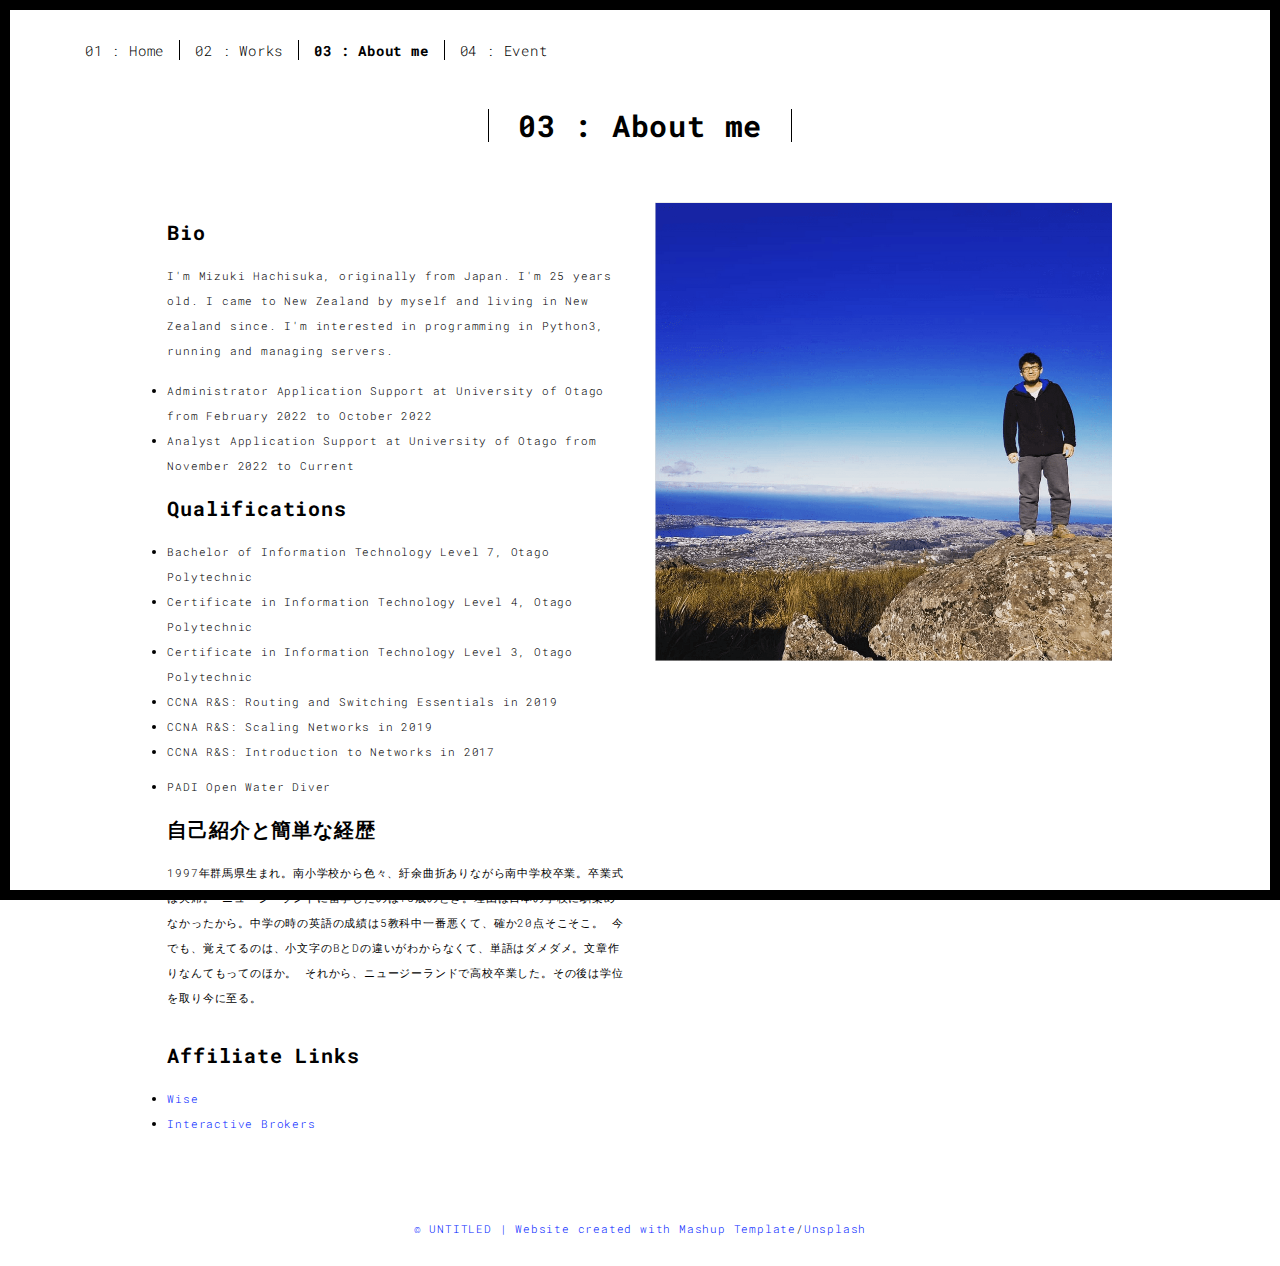
<file: about.html>
<!DOCTYPE html>
<html lang="en">

<head>
  <meta charset="UTF-8">
  <meta content="IE=edge" http-equiv="X-UA-Compatible">
  <meta content="width=device-width,initial-scale=1" name="viewport">
  <meta content="description" name="description">
  <meta name="google" content="notranslate" />
  <meta content="Mashup templates have been developped by Orson.io team" name="author">

  <!-- Disable tap highlight on IE -->
  <meta name="msapplication-tap-highlight" content="no">
  
  <link rel="apple-touch-icon" sizes="180x180" href="./assets/apple-icon-180x180.png">
  <link href="./assets/favicon.ico" rel="icon">

  <title>About Me</title>  

<link href="./main.3f6952e4.css" rel="stylesheet"></head>

<body class="">
<div id="site-border-left"></div>
<div id="site-border-right"></div>
<div id="site-border-top"></div>
<div id="site-border-bottom"></div>
<!-- Add your content of header -->
<header>
  <nav class="navbar  navbar-fixed-top navbar-default">
    <div class="container">
        <button type="button" class="navbar-toggle collapsed" data-toggle="collapse" data-target="#navbar-collapse" aria-expanded="false">
          <span class="sr-only">Toggle navigation</span>
          <span class="icon-bar"></span>
          <span class="icon-bar"></span>
          <span class="icon-bar"></span>
        </button>
       
      <!-- nav bar -->
      <div class="collapse navbar-collapse" id="navbar-collapse">
        <ul class="nav navbar-nav ">
          <li><a href="./index.html" title="Home">01 : Home</a></li>
          <li><a href="./works.html" title="Works">02 : Works</a></li>
          <li><a href="./about.html" title="About Me">03 : About me</a></li>
          <li><a href="./event.html" title="Event">04 : Event</a></li>
        </ul>
      </div> 
    </div>
  </nav>
</header>

<div class="section-container">
    <div class="container">
      <div class="row">
        <div class="col-xs-12">
          <div class="section-container-spacer text-center">
            <h1 class="h2">03 : About me</h1>
          </div>
          
          <!-- self introduction -->
          <div class="row">
            <div class="col-md-10 col-md-offset-1">
              <div class="row">
                <div class="col-xs-12 col-md-6">
                  <h3>Bio</h3>
                  
                  <p>I'm Mizuki Hachisuka, originally from Japan. I'm 25 years old. 
                  I came to New Zealand by myself and living in New Zealand since.
                  I'm interested in programming in Python3, running and managing servers.</p>
                  <ul></ul>
                  <li>Administrator Application Support at University of Otago from February 2022 to October 2022</li>
                  <li>Analyst Application Support at University of Otago from November 2022 to Current</li>
                  <h3>Qualifications</h3>
                  <ul></ul>
                    <li>Bachelor of Information Technology Level 7, Otago Polytechnic</li>
                    <li>Certificate in Information Technology Level 4, Otago Polytechnic</li>
                    <li>Certificate in Information Technology Level 3, Otago Polytechnic</li>
                    <li>CCNA R&S: Routing and Switching Essentials in 2019</li>
                    <li>CCNA R&S: Scaling Networks in 2019</li>
                    <li>CCNA R&S: Introduction to Networks in 2017</li>
                  </ul>
                  <ul></ul>
                    <li>PADI Open Water Diver</li>
                  <!-- self iintroduction in JP -->
                  <h3>自己紹介と簡単な経歴</h3>
                  <p>1997年群馬県生まれ。南小学校から色々、紆余曲折ありながら南中学校卒業。卒業式は欠席。
                    ニュージーランドに留学したのは15歳のとき。理由は日本の学校に馴染めなかったから。中学の時の英語の成績は5教科中一番悪くて、確か20点そこそこ。
                    今でも、覚えてるのは、小文字のBとDの違いがわからなくて、単語はダメダメ。文章作りなんてもってのほか。
                    それから、ニュージーランドで高校卒業した。その後は学位を取り今に至る。 </p>
                </div>
                <div class="col-xs-12 col-md-6">
                  <img src="./assets/images/profil.jpg" class="img-responsive" alt="">
                </div>
              </div>
              <h3>Affiliate Links</h3>
              <ul></ul>
              <li><a href="https://wise.com/invite/dic/mizukih47">Wise</li>
              <li><a href="https://ibkr.com/referral/mizuki649">Interactive Brokers</li>
            </ul>
            </div>

          </div>  
       </div>
      </div>
    </div>
  </div>


<footer class="footer-container text-center">
  <div class="container">
    <div class="row">
      <div class="col-xs-12">
        <p>© UNTITLED | Website created with <a href="http://www.mashup-template.com/" title="Create website with free html template">Mashup Template</a>/<a href="https://www.unsplash.com/" title="Beautiful Free Images">Unsplash</a></p>
      </div>
    </div>
  </div>
</footer>

<script>
  document.addEventListener("DOMContentLoaded", function (event) {
     navActivePage();
  });
</script>

<!-- Google Analytics: change UA-XXXXX-X to be your site's ID 

<script>
  (function (i, s, o, g, r, a, m) {
    i['GoogleAnalyticsObject'] = r; i[r] = i[r] || function () {
      (i[r].q = i[r].q || []).push(arguments)
    }, i[r].l = 1 * new Date(); a = s.createElement(o),
      m = s.getElementsByTagName(o)[0]; a.async = 1; a.src = g; m.parentNode.insertBefore(a, m)
  })(window, document, 'script', '//www.google-analytics.com/analytics.js', 'ga');
  ga('create', 'UA-XXXXX-X', 'auto');
  ga('send', 'pageview');
</script>

--> <script type="text/javascript" src="./main.70a66962.js"></script></body>

</html>
</file>
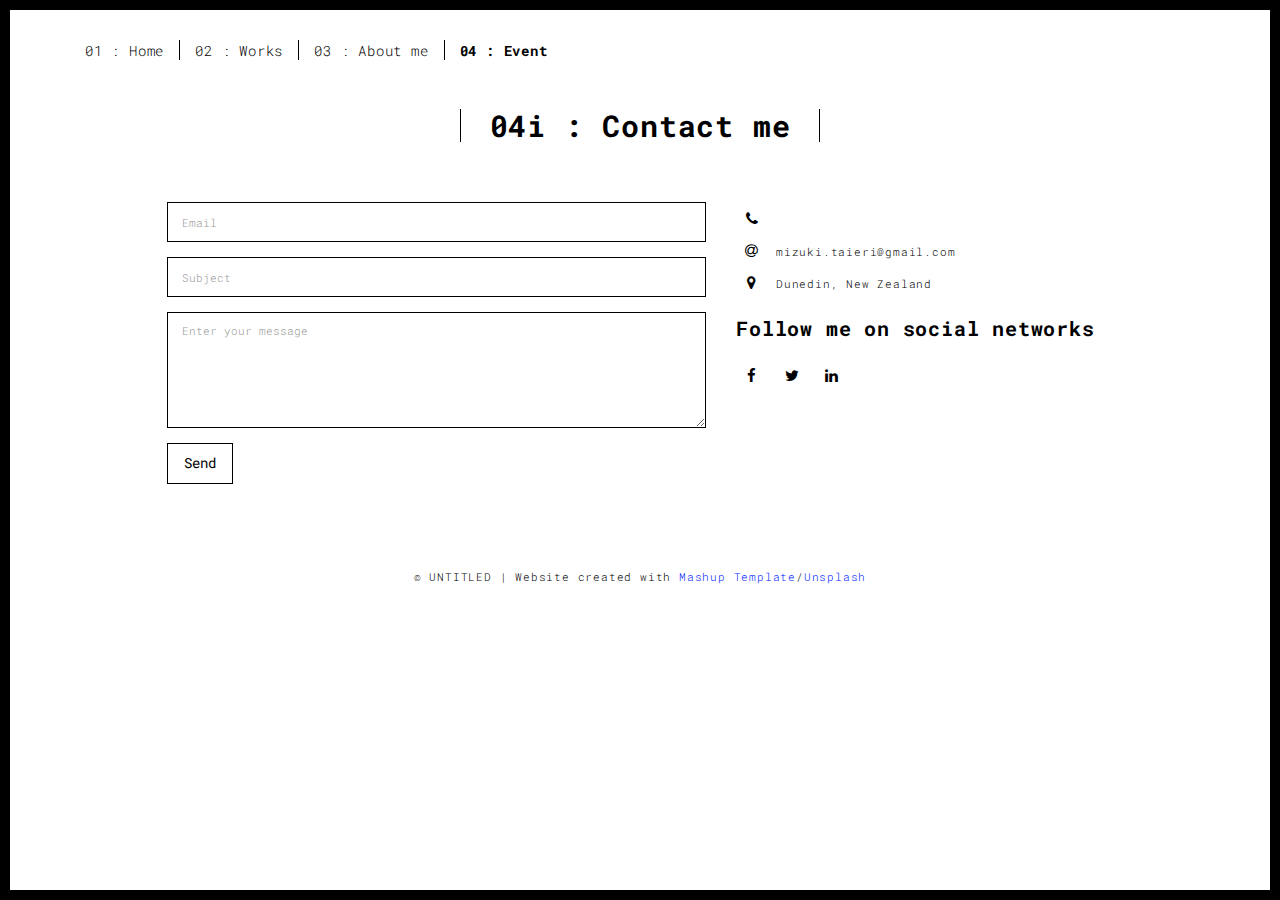
<file: contact.html>
<!DOCTYPE html>
<html lang="en">

<head>
  <meta charset="UTF-8">
  <meta content="IE=edge" http-equiv="X-UA-Compatible">
  <meta content="width=device-width,initial-scale=1" name="viewport">
  <meta content="description" name="description">
  <meta name="google" content="notranslate" />
  <meta content="Mashup templates have been developped by Orson.io team" name="author">

  <!-- Disable tap highlight on IE -->
  <meta name="msapplication-tap-highlight" content="no">
  
  <link rel="apple-touch-icon" sizes="180x180" href="./assets/apple-icon-180x180.png">
  <link href="./assets/favicon.ico" rel="icon">

  <title>Contact</title>  

<link href="./main.3f6952e4.css" rel="stylesheet"></head>

<body class="">
<div id="site-border-left"></div>
<div id="site-border-right"></div>
<div id="site-border-top"></div>
<div id="site-border-bottom"></div>
 <!-- Add your content of header -->
<header>
  <nav class="navbar  navbar-fixed-top navbar-default">
    <div class="container">
        <button type="button" class="navbar-toggle collapsed" data-toggle="collapse" data-target="#navbar-collapse" aria-expanded="false">
          <span class="sr-only">Toggle navigation</span>
          <span class="icon-bar"></span>
          <span class="icon-bar"></span>
          <span class="icon-bar"></span>
        </button>

      <div class="collapse navbar-collapse" id="navbar-collapse">
        <ul class="nav navbar-nav ">
          <li><a href="./index.html" title="Home">01 : Home</a></li>
          <li><a href="./works.html" title="Works">02 : Works</a></li>
          <li><a href="./about.html" title="About Me">03 : About me</a></li>
          <li><a href="./contact.html" title="Contact">04 : Event</a></li>
        </ul>
      </div> 
    </div>
  </nav>
</header>

<div class="section-container">
    <div class="container">
      <div class="row">
        <div class="col-xs-12">
          <div class="section-container-spacer text-center">
            <h1 class="h2">04i : Contact me</h1>
          </div>
          
          <div class="row">
            <div class="col-md-10 col-md-offset-1">
               <form action="" class="reveal-content">
                  <div class="row">
                    <div class="col-md-7">
                      <div class="form-group">
                        <input type="email" class="form-control" id="email" placeholder="Email">
                      </div>
                      <div class="form-group">
                        <input type="text" class="form-control" id="subject" placeholder="Subject">
                      </div>
                      <div class="form-group">
                        <textarea class="form-control" rows="5" placeholder="Enter your message"></textarea>
                      </div>
                      <button type="submit" class="btn btn-default btn-lg">Send</button>
                    </div>
                    <div class="col-md-5 address-container">
                      <ul class="list-unstyled">
                        <li>
                          <span class="fa-icon">
                            <i class="fa fa-phone" aria-hidden="true"></i>
                          </span>
                          
                        </li>
                        <li>
                          <span class="fa-icon">
                            <i class="fa fa-at" aria-hidden="true"></i>
                          </span>
                          mizuki.taieri@gmail.com
                        </li>
                        <li>
                          <span class="fa-icon">
                            <i class="fa fa fa-map-marker" aria-hidden="true"></i>
                          </span>
                          Dunedin, New Zealand
                        </li>
                      </ul>
                      <h3>Follow me on social networks</h3>
                      <a href="http://www.facebook.com" title="" class="fa-icon">
                        <i class="fa fa-facebook"></i>
                      </a>
                      <a href="http://www.twitter.com" title="" class="fa-icon">
                        <i class="fa fa-twitter"></i>
                      </a>
                      <a href="http://www.linkedin.com" title="" class="fa-icon">
                        <i class="fa fa-linkedin"></i>
                      </a>

                    </div>
                  </div>
                </form>
            </div>

          </div>
         
       </div>
      </div>
    </div>
  </div>


<footer class="footer-container text-center">
  <div class="container">
    <div class="row">
      <div class="col-xs-12">
        <p>© UNTITLED | Website created with <a href="http://www.mashup-template.com/" title="Create website with free html template">Mashup Template</a>/<a href="https://www.unsplash.com/" title="Beautiful Free Images">Unsplash</a></p>
      </div>
    </div>
  </div>
</footer>

<script>
  document.addEventListener("DOMContentLoaded", function (event) {
     navActivePage();
  });
</script>

<!-- Google Analytics: change UA-XXXXX-X to be your site's ID 

<script>
  (function (i, s, o, g, r, a, m) {
    i['GoogleAnalyticsObject'] = r; i[r] = i[r] || function () {
      (i[r].q = i[r].q || []).push(arguments)
    }, i[r].l = 1 * new Date(); a = s.createElement(o),
      m = s.getElementsByTagName(o)[0]; a.async = 1; a.src = g; m.parentNode.insertBefore(a, m)
  })(window, document, 'script', '//www.google-analytics.com/analytics.js', 'ga');
  ga('create', 'UA-XXXXX-X', 'auto');
  ga('send', 'pageview');
</script>

--> <script type="text/javascript" src="./main.70a66962.js"></script></body>

</html>
</file>
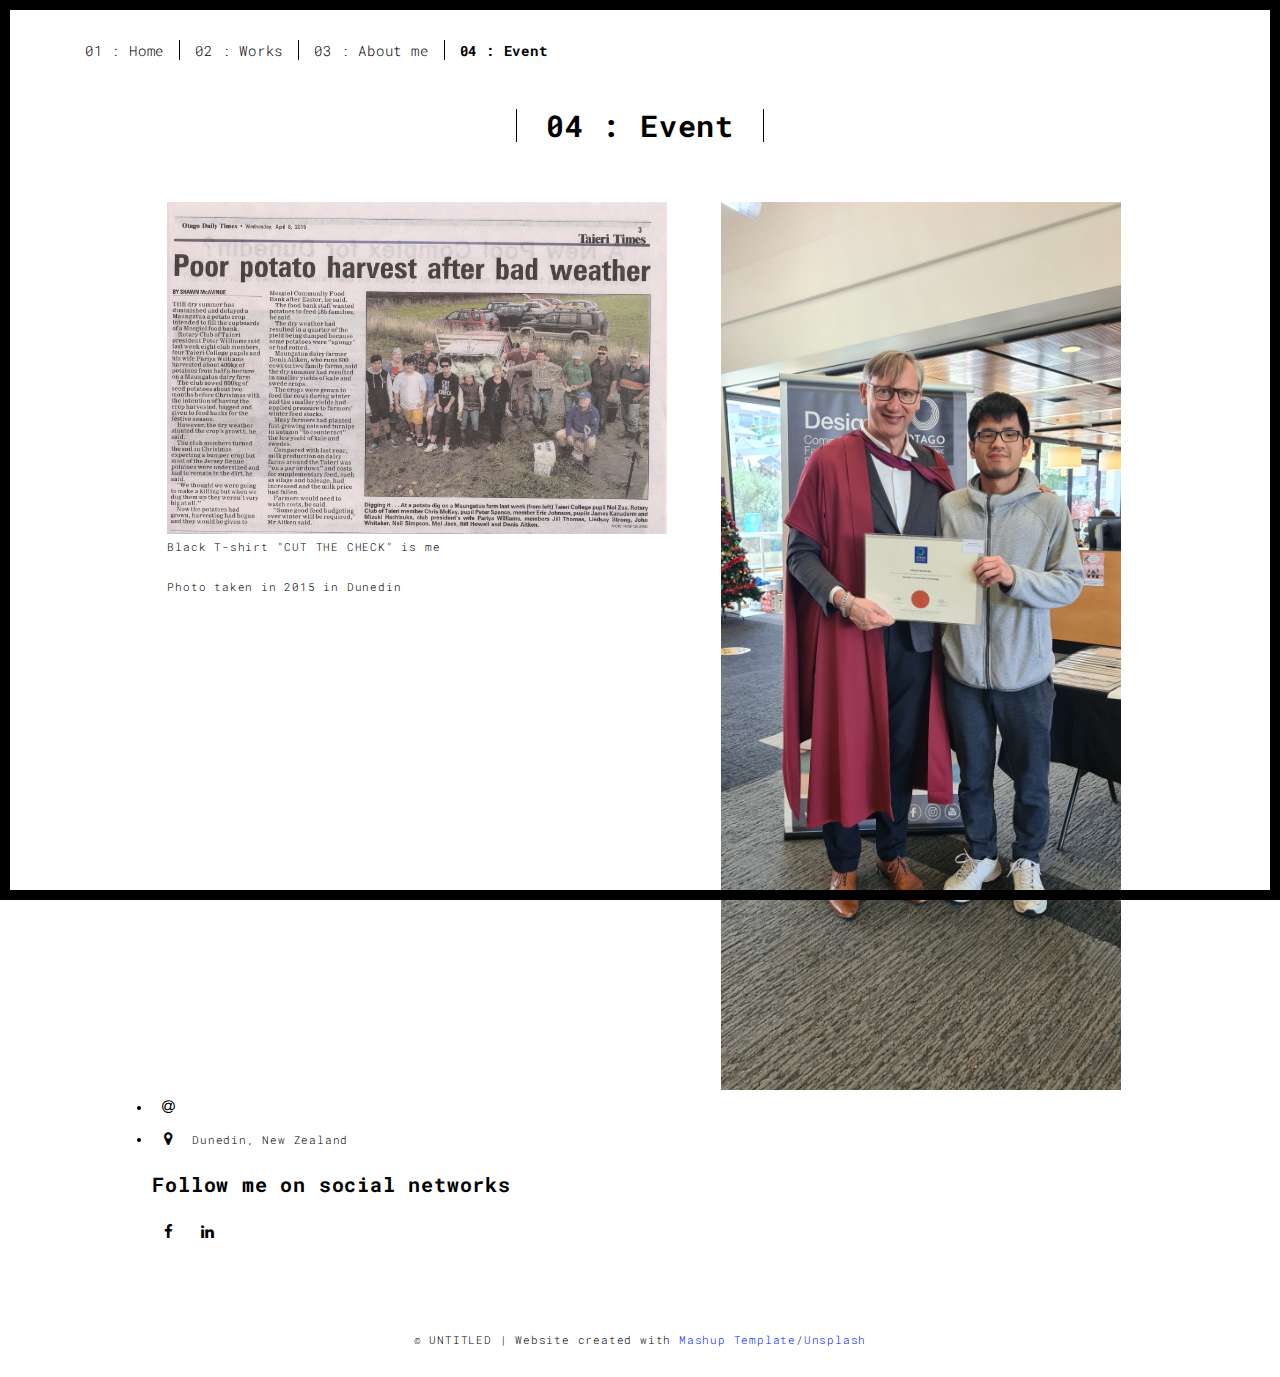
<file: event.html>
<!DOCTYPE html>
<html lang="en">

<head>
  <meta charset="UTF-8">
  <meta content="IE=edge" http-equiv="X-UA-Compatible">
  <meta content="width=device-width,initial-scale=1" name="viewport">
  <meta content="description" name="description">
  <meta name="google" content="notranslate" />
  <meta content="Mashup templates have been developped by Orson.io team" name="author">

  <!-- Disable tap highlight on IE -->
  <meta name="msapplication-tap-highlight" content="no">
  
  <link rel="apple-touch-icon" sizes="180x180" href="./assets/apple-icon-180x180.png">
  <link href="./assets/favicon.ico" rel="icon">

  <title>Event</title>  

<link href="./main.3f6952e4.css" rel="stylesheet"></head>

<body class="">
<div id="site-border-left"></div>
<div id="site-border-right"></div>
<div id="site-border-top"></div>
<div id="site-border-bottom"></div>
 <!-- Add your content of header -->
<header>
  <nav class="navbar  navbar-fixed-top navbar-default">
    <div class="container">
        <button type="button" class="navbar-toggle collapsed" data-toggle="collapse" data-target="#navbar-collapse" aria-expanded="false">
          <span class="sr-only">Toggle navigation</span>
          <span class="icon-bar"></span>
          <span class="icon-bar"></span>
          <span class="icon-bar"></span>
        </button>

      <div class="collapse navbar-collapse" id="navbar-collapse">
        <ul class="nav navbar-nav ">
          <li><a href="./index.html" title="Home">01 : Home</a></li>
          <li><a href="./works.html" title="Works">02 : Works</a></li>
          <li><a href="./about.html" title="About Me">03 : About me</a></li>
          <li><a href="./event.html" title="Event">04 : Event</a></li>
        </ul>
      </div> 
    </div>
  </nav>
</header>

<div class="section-container">
    <div class="container">
      <div class="row">
        <div class="col-xs-12">
          <div class="section-container-spacer text-center">
            <h1 class="h2">04 : Event</h1>
          </div>
          
          <div class="row">
            <div class="col-md-10 col-md-offset-1">
               <form action="" class="reveal-content">
                  <div class="row">
                  <div class="col-md-7">
                  <img src= "assets/images/ODT.jpg" width="500" height="auto">
                  <p>Black T-shirt "CUT THE CHECK"  is me </p>
                  <p>Photo taken in 2015 in Dunedin</p>
                    
                    </div>
                    
                    <img src= "assets/images/graduation.jpg" width="400" height="auto">
                  
                      </li>
                      <li>
                        <span class="fa-icon">
                          <i class="fa fa-at" aria-hidden="true"></i>
                        </span>
                        <!-- email here-->
                      </li>
                      <li>
                        <span class="fa-icon">
                          <i class="fa fa fa-map-marker" aria-hidden="true"></i>
                        </span>
                        Dunedin, New Zealand
                      </li>
                    </ul>
                    <h3>Follow me on social networks</h3>
                    <a href="http://www.facebook.com" title="" class="fa-icon">
                      <i class="fa fa-facebook"></i>
                    </a>
                    <!--
                    <a href="http://www.twitter.com" title="" class="fa-icon">
                      <i class="fa fa-twitter"></i>
                    </a>
                     -->
                  
                    <a href="https://www.linkedin.com/in/mizuk-hachisuka-0b357470/" title="" class="fa-icon">
                      <i class="fa fa-linkedin"></i>
                    </a>

                  </div>
                  </div>
                </form>
            </div>

          </div>
         
       </div>
      </div>
    </div>
  </div>


<footer class="footer-container text-center">
  <div class="container">
    <div class="row">
      <div class="col-xs-12">
        <p>© UNTITLED | Website created with <a href="http://www.mashup-template.com/" title="Create website with free html template">Mashup Template</a>/<a href="https://www.unsplash.com/" title="Beautiful Free Images">Unsplash</a></p>
      </div>
    </div>
  </div>
</footer>

<script>
  document.addEventListener("DOMContentLoaded", function (event) {
     navActivePage();
  });
</script>

<!-- Google Analytics: change UA-XXXXX-X to be your site's ID 

<script>
  (function (i, s, o, g, r, a, m) {
    i['GoogleAnalyticsObject'] = r; i[r] = i[r] || function () {
      (i[r].q = i[r].q || []).push(arguments)
    }, i[r].l = 1 * new Date(); a = s.createElement(o),
      m = s.getElementsByTagName(o)[0]; a.async = 1; a.src = g; m.parentNode.insertBefore(a, m)
  })(window, document, 'script', '//www.google-analytics.com/analytics.js', 'ga');
  ga('create', 'UA-XXXXX-X', 'auto');
  ga('send', 'pageview');
</script>

--> <script type="text/javascript" src="./main.70a66962.js"></script></body>

</html>
</file>
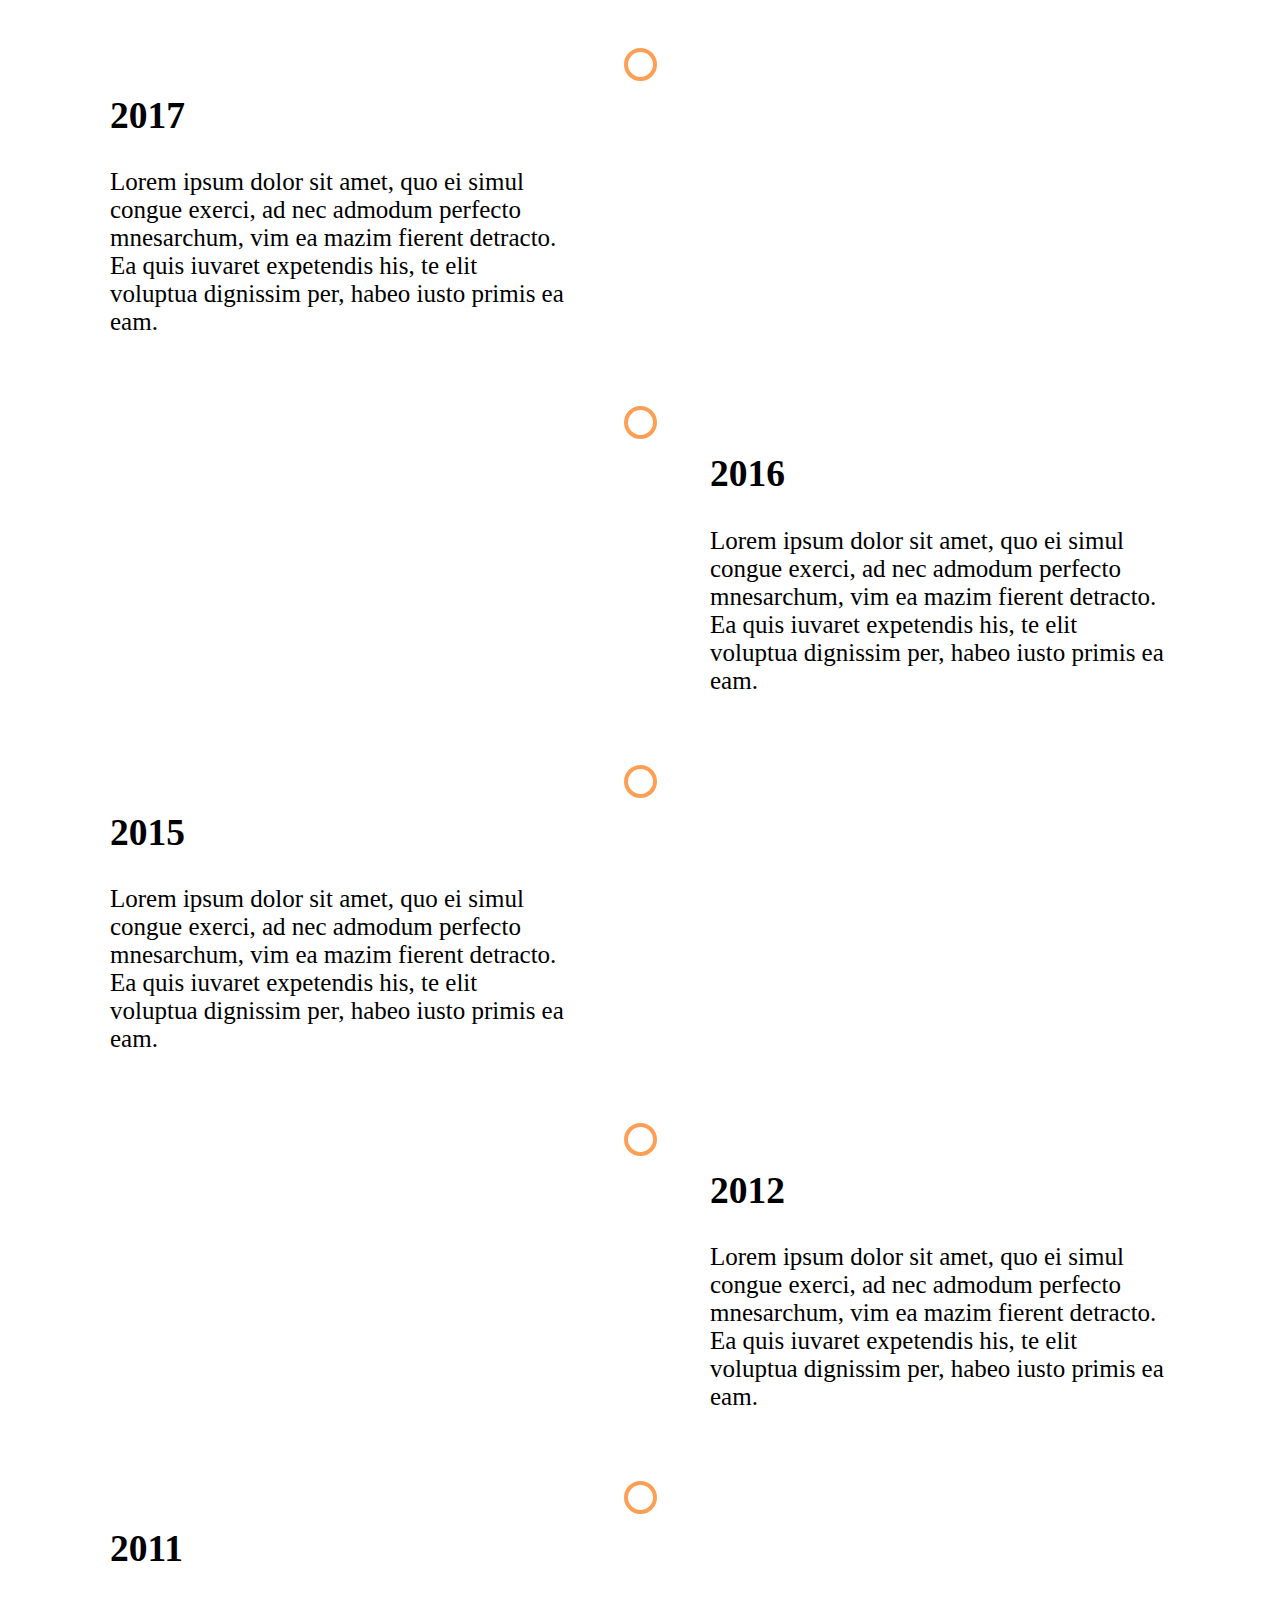
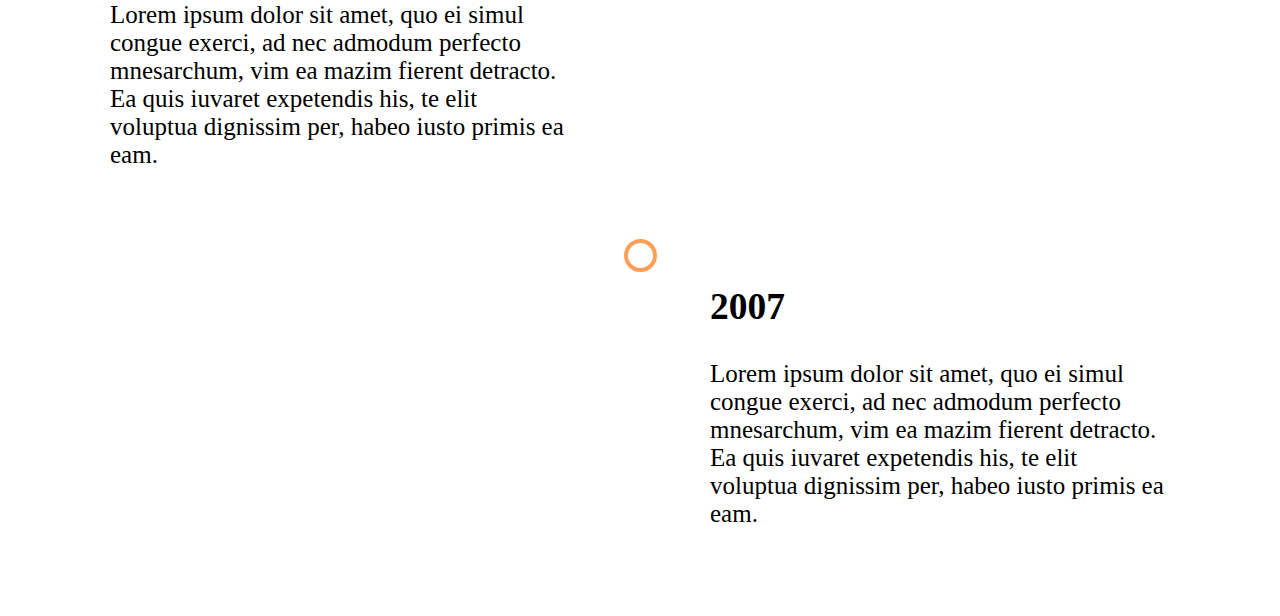
<file: timeline.html>
<!DOCTYPE html>
<html>
<head>
    <link href="timeline.css" rel="stylesheet">
</head>

<meta name="viewport" content="width=device-width, initial-scale=1.0">
<div class="timeline">
    <div class="container left">
      <div class="content">
        <h2>2017</h2>
        <p>Lorem ipsum dolor sit amet, quo ei simul congue exerci, ad nec admodum perfecto mnesarchum, vim ea mazim fierent detracto. Ea quis iuvaret expetendis his, te elit voluptua dignissim per, habeo iusto primis ea eam.</p>
      </div>
    </div>
    <div class="container right">
      <div class="content">
        <h2>2016</h2>
        <p>Lorem ipsum dolor sit amet, quo ei simul congue exerci, ad nec admodum perfecto mnesarchum, vim ea mazim fierent detracto. Ea quis iuvaret expetendis his, te elit voluptua dignissim per, habeo iusto primis ea eam.</p>
      </div>
    </div>
    <div class="container left">
      <div class="content">
        <h2>2015</h2>
        <p>Lorem ipsum dolor sit amet, quo ei simul congue exerci, ad nec admodum perfecto mnesarchum, vim ea mazim fierent detracto. Ea quis iuvaret expetendis his, te elit voluptua dignissim per, habeo iusto primis ea eam.</p>
      </div>
    </div>
    <div class="container right">
      <div class="content">
        <h2>2012</h2>
        <p>Lorem ipsum dolor sit amet, quo ei simul congue exerci, ad nec admodum perfecto mnesarchum, vim ea mazim fierent detracto. Ea quis iuvaret expetendis his, te elit voluptua dignissim per, habeo iusto primis ea eam.</p>
      </div>
    </div>
    <div class="container left">
      <div class="content">
        <h2>2011</h2>
        <p>Lorem ipsum dolor sit amet, quo ei simul congue exerci, ad nec admodum perfecto mnesarchum, vim ea mazim fierent detracto. Ea quis iuvaret expetendis his, te elit voluptua dignissim per, habeo iusto primis ea eam.</p>
      </div>
    </div>
    <div class="container right">
      <div class="content">
        <h2>2007</h2>
        <p>Lorem ipsum dolor sit amet, quo ei simul congue exerci, ad nec admodum perfecto mnesarchum, vim ea mazim fierent detracto. Ea quis iuvaret expetendis his, te elit voluptua dignissim per, habeo iusto primis ea eam.</p>
      </div>
    </div>
  </div>
</file>
<file: timeline.css>
* {
  box-sizing: border-box;
}

body {
  padding: 25px;
  background-color: white;
  color: black;
  font-size: 25px;
}

.dark-mode {
  background-color: black;
  color: white;
}

/* The actual timeline (the vertical ruler) */
.timeline {
  position: relative;
  max-width: 1200px;
  margin: 0 auto;
}

/* The actual timeline (the vertical ruler) */
.timeline::after {
  content: '';
  position: absolute;
  width: 6px;
  background-color: white;
  top: 0;
  bottom: 0;
  left: 50%;
  margin-left: -3px;
}

/* Container around content */
.container {
  padding: 10px 40px;
  position: relative;
  background-color: inherit;
  width: 50%;
}

/* The circles on the timeline */
.container::after {
  content: '';
  position: absolute;
  width: 25px;
  height: 25px;
  right: -17px;
  background-color: white;
  border: 4px solid #FF9F55;
  top: 15px;
  border-radius: 50%;
  z-index: 1;
}

/* Place the container to the left */
.left {
  left: 0;
}

/* Place the container to the right */
.right {
  left: 50%;
}

/* Add arrows to the left container (pointing right) */
.left::before {
  content: " ";
  height: 0;
  position: absolute;
  top: 22px;
  width: 0;
  z-index: 1;
  right: 30px;
  border: medium solid white;
  border-width: 10px 0 10px 10px;
  border-color: transparent transparent transparent white;
}

/* Add arrows to the right container (pointing left) */
.right::before {
  content: " ";
  height: 0;
  position: absolute;
  top: 22px;
  width: 0;
  z-index: 1;
  left: 30px;
  border: medium solid white;
  border-width: 10px 10px 10px 0;
  border-color: transparent white transparent transparent;
}

/* Fix the circle for containers on the right side */
.right::after {
  left: -16px;
}

/* The actual content */
.content {
  padding: 20px 30px;
  background-color: white;
  position: relative;
  border-radius: 6px;
}

/* Media queries - Responsive timeline on screens less than 600px wide */
@media screen and (max-width: 600px) {
  /* Place the timelime to the left */
  .timeline::after {
  left: 31px;
  }
  
  /* Full-width containers */
  .container {
  width: 100%;
  padding-left: 70px;
  padding-right: 25px;
  }
  
  /* Make sure that all arrows are pointing leftwards */
  .container::before {
  left: 60px;
  border: medium solid white;
  border-width: 10px 10px 10px 0;
  border-color: transparent white transparent transparent;
  }

  /* Make sure all circles are at the same spot */
  .left::after, .right::after {
  left: 15px;
  }
  
  /* Make all right containers behave like the left ones */
  .right {
  left: 0%;
  }

}
</file>
<file: main.3f6952e4.css>
@import url(https://fonts.googleapis.com/css?family=Roboto:900|Roboto+Mono:300,400,700);@import url(https://maxcdn.bootstrapcdn.com/font-awesome/4.7.0/css/font-awesome.min.css);/*!
 * Bootstrap v3.3.7 (http://getbootstrap.com)
 * Copyright 2011-2016 Twitter, Inc.
 * Licensed under MIT (https://github.com/twbs/bootstrap/blob/master/LICENSE)
 */
/*! normalize.css v3.0.3 | MIT License | github.com/necolas/normalize.css */html{font-family:sans-serif;-ms-text-size-adjust:100%;-webkit-text-size-adjust:100%}body{margin:0}article,aside,details,figcaption,figure,footer,header,hgroup,main,menu,nav,section,summary{display:block}audio,canvas,progress,video{display:inline-block;vertical-align:baseline}audio:not([controls]){display:none;height:0}[hidden],template{display:none}a{background-color:transparent}a:active,a:hover{outline:0}abbr[title]{border-bottom:1px dotted}b,strong{font-weight:700}dfn{font-style:italic}h1{font-size:2em;margin:.67em 0}mark{background:#ff0;color:#000}small{font-size:80%}sub,sup{font-size:75%;line-height:0;position:relative;vertical-align:baseline}sup{top:-.5em}sub{bottom:-.25em}img{border:0}svg:not(:root){overflow:hidden}figure{margin:1em 40px}hr{box-sizing:content-box;height:0}pre{overflow:auto}code,kbd,pre,samp{font-family:monospace,monospace;font-size:1em}button,input,optgroup,select,textarea{color:inherit;font:inherit;margin:0}button{overflow:visible}button,select{text-transform:none}button,html input[type=button],input[type=reset],input[type=submit]{-webkit-appearance:button;cursor:pointer}button[disabled],html input[disabled]{cursor:default}button::-moz-focus-inner,input::-moz-focus-inner{border:0;padding:0}input{line-height:normal}input[type=checkbox],input[type=radio]{box-sizing:border-box;padding:0}input[type=number]::-webkit-inner-spin-button,input[type=number]::-webkit-outer-spin-button{height:auto}input[type=search]{-webkit-appearance:textfield;box-sizing:content-box}input[type=search]::-webkit-search-cancel-button,input[type=search]::-webkit-search-decoration{-webkit-appearance:none}fieldset{border:1px solid silver;margin:0 2px;padding:.35em .625em .75em}textarea{overflow:auto}optgroup{font-weight:700}table{border-collapse:collapse;border-spacing:0}td,th{padding:0}

/*! Source: https://github.com/h5bp/html5-boilerplate/blob/master/src/css/main.css */@media print{*,:after,:before{background:transparent!important;color:#000!important;box-shadow:none!important;text-shadow:none!important}a,a:visited{text-decoration:underline}a[href]:after{content:" (" attr(href) ")"}abbr[title]:after{content:" (" attr(title) ")"}a[href^="#"]:after,a[href^="javascript:"]:after{content:""}blockquote,pre{border:1px solid #999;page-break-inside:avoid}thead{display:table-header-group}img,tr{page-break-inside:avoid}img{max-width:100%!important}h2,h3,p{orphans:3;widows:3}h2,h3{page-break-after:avoid}.navbar{display:none}.btn>.caret,.dropup>.btn>.caret{border-top-color:#000!important}.label{border:1px solid #000}.table{border-collapse:collapse!important}.table td,.table th{background-color:#fff!important}.table-bordered td,.table-bordered th{border:1px solid #ddd!important}}*,:after,:before{-webkit-box-sizing:border-box;-moz-box-sizing:border-box;box-sizing:border-box}html{font-size:10px;-webkit-tap-highlight-color:transparent}body{font-family:Roboto Mono,Helvetica,Arial,sans-serif;font-size:11px;line-height:1.78;color:#000;background-color:#fff}button,input,select,textarea{font-family:inherit;font-size:inherit;line-height:inherit}a{color:#001aff;text-decoration:none}a:focus,a:hover{color:#0012b3;text-decoration:underline}a:focus{outline:5px auto -webkit-focus-ring-color;outline-offset:-2px}figure{margin:0}img{vertical-align:middle}.img-responsive{display:block;max-width:100%;height:auto}.img-rounded{border-radius:0}.img-thumbnail{padding:4px;line-height:1.78;background-color:#fff;border:1px solid #ddd;border-radius:0;-webkit-transition:all .2s ease-in-out;-o-transition:all .2s ease-in-out;transition:all .2s ease-in-out;display:inline-block;max-width:100%;height:auto}.img-circle{border-radius:50%}hr{margin-top:19px;margin-bottom:19px;border:0;border-top:1px solid #eee}.sr-only{position:absolute;width:1px;height:1px;margin:-1px;padding:0;overflow:hidden;clip:rect(0,0,0,0);border:0}.sr-only-focusable:active,.sr-only-focusable:focus{position:static;width:auto;height:auto;margin:0;overflow:visible;clip:auto}[role=button]{cursor:pointer}.h1,.h2,.h3,.h4,.h5,.h6,h1,h2,h3,h4,h5,h6{font-family:Roboto Mono,Helvetica,Arial,sans-serif;font-weight:700;line-height:1.1;color:#000}.h1 .small,.h1 small,.h2 .small,.h2 small,.h3 .small,.h3 small,.h4 .small,.h4 small,.h5 .small,.h5 small,.h6 .small,.h6 small,h1 .small,h1 small,h2 .small,h2 small,h3 .small,h3 small,h4 .small,h4 small,h5 .small,h5 small,h6 .small,h6 small{font-weight:400;line-height:1;color:#777}.h1,.h2,.h3,h1,h2,h3{margin-top:19px;margin-bottom:9.5px}.h1 .small,.h1 small,.h2 .small,.h2 small,.h3 .small,.h3 small,h1 .small,h1 small,h2 .small,h2 small,h3 .small,h3 small{font-size:65%}.h4,.h5,.h6,h4,h5,h6{margin-top:9.5px;margin-bottom:9.5px}.h4 .small,.h4 small,.h5 .small,.h5 small,.h6 .small,.h6 small,h4 .small,h4 small,h5 .small,h5 small,h6 .small,h6 small{font-size:75%}.h1,h1{font-size:70px}.h2,h2{font-size:30px}.h3,h3{font-size:20px}.h4,.h5,h4,h5{font-size:11px}.h6,h6{font-size:10px}p{margin:0 0 9.5px}.lead{margin-bottom:19px;font-size:12px;font-weight:300;line-height:1.4}@media (min-width:768px){.lead{font-size:16.5px}}.small,small{font-size:90%}.mark,mark{background-color:#fcf8e3;padding:.2em}.text-left{text-align:left}.text-right{text-align:right}.text-center{text-align:center}.text-justify{text-align:justify}.text-nowrap{white-space:nowrap}.text-lowercase{text-transform:lowercase}.initialism,.text-uppercase{text-transform:uppercase}.text-capitalize{text-transform:capitalize}.text-muted{color:#777}.text-primary{color:#001aff}a.text-primary:focus,a.text-primary:hover{color:#0015cc}.text-success{color:#fff}a.text-success:focus,a.text-success:hover{color:#e6e6e6}.text-info{color:#31708f}a.text-info:focus,a.text-info:hover{color:#245269}.text-warning{color:#8a6d3b}a.text-warning:focus,a.text-warning:hover{color:#66512c}.text-danger{color:#fff}a.text-danger:focus,a.text-danger:hover{color:#e6e6e6}.bg-primary{color:#fff;background-color:#001aff}a.bg-primary:focus,a.bg-primary:hover{background-color:#0015cc}.bg-success,a.bg-success:focus,a.bg-success:hover{background-color:#000}.bg-info{background-color:#d9edf7}a.bg-info:focus,a.bg-info:hover{background-color:#afd9ee}.bg-warning{background-color:#fcf8e3}a.bg-warning:focus,a.bg-warning:hover{background-color:#f7ecb5}.bg-danger{background-color:red}a.bg-danger:focus,a.bg-danger:hover{background-color:#c00}.page-header{padding-bottom:8.5px;margin:38px 0 19px;border-bottom:1px solid #eee}ol,ul{margin-top:0;margin-bottom:9.5px}ol ol,ol ul,ul ol,ul ul{margin-bottom:0}.list-inline,.list-unstyled{padding-left:0;list-style:none}.list-inline{margin-left:-5px}.list-inline>li{display:inline-block;padding-left:5px;padding-right:5px}dl{margin-top:0;margin-bottom:19px}dd,dt{line-height:1.78}dt{font-weight:700}dd{margin-left:0}.dl-horizontal dd:after,.dl-horizontal dd:before{content:" ";display:table}.dl-horizontal dd:after{clear:both}@media (min-width:768px){.dl-horizontal dt{float:left;width:160px;clear:left;text-align:right;overflow:hidden;text-overflow:ellipsis;white-space:nowrap}.dl-horizontal dd{margin-left:180px}}abbr[data-original-title],abbr[title]{cursor:help;border-bottom:1px dotted #777}.initialism{font-size:90%}blockquote{padding:9.5px 19px;margin:0 0 19px;font-size:13.75px;border-left:5px solid #eee}blockquote ol:last-child,blockquote p:last-child,blockquote ul:last-child{margin-bottom:0}blockquote .small,blockquote footer,blockquote small{display:block;font-size:80%;line-height:1.78;color:#777}blockquote .small:before,blockquote footer:before,blockquote small:before{content:"\2014   \A0"}.blockquote-reverse,blockquote.pull-right{padding-right:15px;padding-left:0;border-right:5px solid #eee;border-left:0;text-align:right}.blockquote-reverse .small:before,.blockquote-reverse footer:before,.blockquote-reverse small:before,blockquote.pull-right .small:before,blockquote.pull-right footer:before,blockquote.pull-right small:before{content:""}.blockquote-reverse .small:after,.blockquote-reverse footer:after,.blockquote-reverse small:after,blockquote.pull-right .small:after,blockquote.pull-right footer:after,blockquote.pull-right small:after{content:"\A0   \2014"}address{margin-bottom:19px;font-style:normal;line-height:1.78}code,kbd,pre,samp{font-family:Menlo,Monaco,Consolas,Courier New,monospace}code{color:#c7254e;background-color:#f9f2f4}code,kbd{padding:2px 4px;font-size:90%;border-radius:0}kbd{color:#fff;background-color:#333;box-shadow:inset 0 -1px 0 rgba(0,0,0,.25)}kbd kbd{padding:0;font-size:100%;font-weight:700;box-shadow:none}pre{display:block;padding:9px;margin:0 0 9.5px;font-size:10px;line-height:1.78;word-break:break-all;word-wrap:break-word;color:#333;background-color:#f5f5f5;border:1px solid #ccc;border-radius:0}pre code{padding:0;font-size:inherit;color:inherit;white-space:pre-wrap;background-color:transparent;border-radius:0}.pre-scrollable{max-height:340px;overflow-y:scroll}.container{margin-right:auto;margin-left:auto;padding-left:15px;padding-right:15px}.container:after,.container:before{content:" ";display:table}.container:after{clear:both}@media (min-width:768px){.container{width:750px}}@media (min-width:992px){.container{width:970px}}@media (min-width:1200px){.container{width:1170px}}.container-fluid{margin-right:auto;margin-left:auto;padding-left:15px;padding-right:15px}.container-fluid:after,.container-fluid:before{content:" ";display:table}.container-fluid:after{clear:both}.row{margin-left:-15px;margin-right:-15px}.row:after,.row:before{content:" ";display:table}.row:after{clear:both}.col-lg-1,.col-lg-2,.col-lg-3,.col-lg-4,.col-lg-5,.col-lg-6,.col-lg-7,.col-lg-8,.col-lg-9,.col-lg-10,.col-lg-11,.col-lg-12,.col-md-1,.col-md-2,.col-md-3,.col-md-4,.col-md-5,.col-md-6,.col-md-7,.col-md-8,.col-md-9,.col-md-10,.col-md-11,.col-md-12,.col-sm-1,.col-sm-2,.col-sm-3,.col-sm-4,.col-sm-5,.col-sm-6,.col-sm-7,.col-sm-8,.col-sm-9,.col-sm-10,.col-sm-11,.col-sm-12,.col-xs-1,.col-xs-2,.col-xs-3,.col-xs-4,.col-xs-5,.col-xs-6,.col-xs-7,.col-xs-8,.col-xs-9,.col-xs-10,.col-xs-11,.col-xs-12{position:relative;min-height:1px;padding-left:15px;padding-right:15px}.col-xs-1,.col-xs-2,.col-xs-3,.col-xs-4,.col-xs-5,.col-xs-6,.col-xs-7,.col-xs-8,.col-xs-9,.col-xs-10,.col-xs-11,.col-xs-12{float:left}.col-xs-1{width:8.33333%}.col-xs-2{width:16.66667%}.col-xs-3{width:25%}.col-xs-4{width:33.33333%}.col-xs-5{width:41.66667%}.col-xs-6{width:50%}.col-xs-7{width:58.33333%}.col-xs-8{width:66.66667%}.col-xs-9{width:75%}.col-xs-10{width:83.33333%}.col-xs-11{width:91.66667%}.col-xs-12{width:100%}.col-xs-pull-0{right:auto}.col-xs-pull-1{right:8.33333%}.col-xs-pull-2{right:16.66667%}.col-xs-pull-3{right:25%}.col-xs-pull-4{right:33.33333%}.col-xs-pull-5{right:41.66667%}.col-xs-pull-6{right:50%}.col-xs-pull-7{right:58.33333%}.col-xs-pull-8{right:66.66667%}.col-xs-pull-9{right:75%}.col-xs-pull-10{right:83.33333%}.col-xs-pull-11{right:91.66667%}.col-xs-pull-12{right:100%}.col-xs-push-0{left:auto}.col-xs-push-1{left:8.33333%}.col-xs-push-2{left:16.66667%}.col-xs-push-3{left:25%}.col-xs-push-4{left:33.33333%}.col-xs-push-5{left:41.66667%}.col-xs-push-6{left:50%}.col-xs-push-7{left:58.33333%}.col-xs-push-8{left:66.66667%}.col-xs-push-9{left:75%}.col-xs-push-10{left:83.33333%}.col-xs-push-11{left:91.66667%}.col-xs-push-12{left:100%}.col-xs-offset-0{margin-left:0}.col-xs-offset-1{margin-left:8.33333%}.col-xs-offset-2{margin-left:16.66667%}.col-xs-offset-3{margin-left:25%}.col-xs-offset-4{margin-left:33.33333%}.col-xs-offset-5{margin-left:41.66667%}.col-xs-offset-6{margin-left:50%}.col-xs-offset-7{margin-left:58.33333%}.col-xs-offset-8{margin-left:66.66667%}.col-xs-offset-9{margin-left:75%}.col-xs-offset-10{margin-left:83.33333%}.col-xs-offset-11{margin-left:91.66667%}.col-xs-offset-12{margin-left:100%}@media (min-width:768px){.col-sm-1,.col-sm-2,.col-sm-3,.col-sm-4,.col-sm-5,.col-sm-6,.col-sm-7,.col-sm-8,.col-sm-9,.col-sm-10,.col-sm-11,.col-sm-12{float:left}.col-sm-1{width:8.33333%}.col-sm-2{width:16.66667%}.col-sm-3{width:25%}.col-sm-4{width:33.33333%}.col-sm-5{width:41.66667%}.col-sm-6{width:50%}.col-sm-7{width:58.33333%}.col-sm-8{width:66.66667%}.col-sm-9{width:75%}.col-sm-10{width:83.33333%}.col-sm-11{width:91.66667%}.col-sm-12{width:100%}.col-sm-pull-0{right:auto}.col-sm-pull-1{right:8.33333%}.col-sm-pull-2{right:16.66667%}.col-sm-pull-3{right:25%}.col-sm-pull-4{right:33.33333%}.col-sm-pull-5{right:41.66667%}.col-sm-pull-6{right:50%}.col-sm-pull-7{right:58.33333%}.col-sm-pull-8{right:66.66667%}.col-sm-pull-9{right:75%}.col-sm-pull-10{right:83.33333%}.col-sm-pull-11{right:91.66667%}.col-sm-pull-12{right:100%}.col-sm-push-0{left:auto}.col-sm-push-1{left:8.33333%}.col-sm-push-2{left:16.66667%}.col-sm-push-3{left:25%}.col-sm-push-4{left:33.33333%}.col-sm-push-5{left:41.66667%}.col-sm-push-6{left:50%}.col-sm-push-7{left:58.33333%}.col-sm-push-8{left:66.66667%}.col-sm-push-9{left:75%}.col-sm-push-10{left:83.33333%}.col-sm-push-11{left:91.66667%}.col-sm-push-12{left:100%}.col-sm-offset-0{margin-left:0}.col-sm-offset-1{margin-left:8.33333%}.col-sm-offset-2{margin-left:16.66667%}.col-sm-offset-3{margin-left:25%}.col-sm-offset-4{margin-left:33.33333%}.col-sm-offset-5{margin-left:41.66667%}.col-sm-offset-6{margin-left:50%}.col-sm-offset-7{margin-left:58.33333%}.col-sm-offset-8{margin-left:66.66667%}.col-sm-offset-9{margin-left:75%}.col-sm-offset-10{margin-left:83.33333%}.col-sm-offset-11{margin-left:91.66667%}.col-sm-offset-12{margin-left:100%}}@media (min-width:992px){.col-md-1,.col-md-2,.col-md-3,.col-md-4,.col-md-5,.col-md-6,.col-md-7,.col-md-8,.col-md-9,.col-md-10,.col-md-11,.col-md-12{float:left}.col-md-1{width:8.33333%}.col-md-2{width:16.66667%}.col-md-3{width:25%}.col-md-4{width:33.33333%}.col-md-5{width:41.66667%}.col-md-6{width:50%}.col-md-7{width:58.33333%}.col-md-8{width:66.66667%}.col-md-9{width:75%}.col-md-10{width:83.33333%}.col-md-11{width:91.66667%}.col-md-12{width:100%}.col-md-pull-0{right:auto}.col-md-pull-1{right:8.33333%}.col-md-pull-2{right:16.66667%}.col-md-pull-3{right:25%}.col-md-pull-4{right:33.33333%}.col-md-pull-5{right:41.66667%}.col-md-pull-6{right:50%}.col-md-pull-7{right:58.33333%}.col-md-pull-8{right:66.66667%}.col-md-pull-9{right:75%}.col-md-pull-10{right:83.33333%}.col-md-pull-11{right:91.66667%}.col-md-pull-12{right:100%}.col-md-push-0{left:auto}.col-md-push-1{left:8.33333%}.col-md-push-2{left:16.66667%}.col-md-push-3{left:25%}.col-md-push-4{left:33.33333%}.col-md-push-5{left:41.66667%}.col-md-push-6{left:50%}.col-md-push-7{left:58.33333%}.col-md-push-8{left:66.66667%}.col-md-push-9{left:75%}.col-md-push-10{left:83.33333%}.col-md-push-11{left:91.66667%}.col-md-push-12{left:100%}.col-md-offset-0{margin-left:0}.col-md-offset-1{margin-left:8.33333%}.col-md-offset-2{margin-left:16.66667%}.col-md-offset-3{margin-left:25%}.col-md-offset-4{margin-left:33.33333%}.col-md-offset-5{margin-left:41.66667%}.col-md-offset-6{margin-left:50%}.col-md-offset-7{margin-left:58.33333%}.col-md-offset-8{margin-left:66.66667%}.col-md-offset-9{margin-left:75%}.col-md-offset-10{margin-left:83.33333%}.col-md-offset-11{margin-left:91.66667%}.col-md-offset-12{margin-left:100%}}@media (min-width:1200px){.col-lg-1,.col-lg-2,.col-lg-3,.col-lg-4,.col-lg-5,.col-lg-6,.col-lg-7,.col-lg-8,.col-lg-9,.col-lg-10,.col-lg-11,.col-lg-12{float:left}.col-lg-1{width:8.33333%}.col-lg-2{width:16.66667%}.col-lg-3{width:25%}.col-lg-4{width:33.33333%}.col-lg-5{width:41.66667%}.col-lg-6{width:50%}.col-lg-7{width:58.33333%}.col-lg-8{width:66.66667%}.col-lg-9{width:75%}.col-lg-10{width:83.33333%}.col-lg-11{width:91.66667%}.col-lg-12{width:100%}.col-lg-pull-0{right:auto}.col-lg-pull-1{right:8.33333%}.col-lg-pull-2{right:16.66667%}.col-lg-pull-3{right:25%}.col-lg-pull-4{right:33.33333%}.col-lg-pull-5{right:41.66667%}.col-lg-pull-6{right:50%}.col-lg-pull-7{right:58.33333%}.col-lg-pull-8{right:66.66667%}.col-lg-pull-9{right:75%}.col-lg-pull-10{right:83.33333%}.col-lg-pull-11{right:91.66667%}.col-lg-pull-12{right:100%}.col-lg-push-0{left:auto}.col-lg-push-1{left:8.33333%}.col-lg-push-2{left:16.66667%}.col-lg-push-3{left:25%}.col-lg-push-4{left:33.33333%}.col-lg-push-5{left:41.66667%}.col-lg-push-6{left:50%}.col-lg-push-7{left:58.33333%}.col-lg-push-8{left:66.66667%}.col-lg-push-9{left:75%}.col-lg-push-10{left:83.33333%}.col-lg-push-11{left:91.66667%}.col-lg-push-12{left:100%}.col-lg-offset-0{margin-left:0}.col-lg-offset-1{margin-left:8.33333%}.col-lg-offset-2{margin-left:16.66667%}.col-lg-offset-3{margin-left:25%}.col-lg-offset-4{margin-left:33.33333%}.col-lg-offset-5{margin-left:41.66667%}.col-lg-offset-6{margin-left:50%}.col-lg-offset-7{margin-left:58.33333%}.col-lg-offset-8{margin-left:66.66667%}.col-lg-offset-9{margin-left:75%}.col-lg-offset-10{margin-left:83.33333%}.col-lg-offset-11{margin-left:91.66667%}.col-lg-offset-12{margin-left:100%}}table{background-color:transparent}caption{padding-top:8px;padding-bottom:8px;color:#777}caption,th{text-align:left}.table{width:100%;max-width:100%;margin-bottom:19px}.table>tbody>tr>td,.table>tbody>tr>th,.table>tfoot>tr>td,.table>tfoot>tr>th,.table>thead>tr>td,.table>thead>tr>th{padding:8px;line-height:1.78;vertical-align:top;border-top:1px solid #ddd}.table>thead>tr>th{vertical-align:bottom;border-bottom:2px solid #ddd}.table>caption+thead>tr:first-child>td,.table>caption+thead>tr:first-child>th,.table>colgroup+thead>tr:first-child>td,.table>colgroup+thead>tr:first-child>th,.table>thead:first-child>tr:first-child>td,.table>thead:first-child>tr:first-child>th{border-top:0}.table>tbody+tbody{border-top:2px solid #ddd}.table .table{background-color:#fff}.table-condensed>tbody>tr>td,.table-condensed>tbody>tr>th,.table-condensed>tfoot>tr>td,.table-condensed>tfoot>tr>th,.table-condensed>thead>tr>td,.table-condensed>thead>tr>th{padding:5px}.table-bordered,.table-bordered>tbody>tr>td,.table-bordered>tbody>tr>th,.table-bordered>tfoot>tr>td,.table-bordered>tfoot>tr>th,.table-bordered>thead>tr>td,.table-bordered>thead>tr>th{border:1px solid #ddd}.table-bordered>thead>tr>td,.table-bordered>thead>tr>th{border-bottom-width:2px}.table-striped>tbody>tr:nth-of-type(odd){background-color:#f9f9f9}.table-hover>tbody>tr:hover{background-color:#f5f5f5}table col[class*=col-]{position:static;float:none;display:table-column}table td[class*=col-],table th[class*=col-]{position:static;float:none;display:table-cell}.table>tbody>tr.active>td,.table>tbody>tr.active>th,.table>tbody>tr>td.active,.table>tbody>tr>th.active,.table>tfoot>tr.active>td,.table>tfoot>tr.active>th,.table>tfoot>tr>td.active,.table>tfoot>tr>th.active,.table>thead>tr.active>td,.table>thead>tr.active>th,.table>thead>tr>td.active,.table>thead>tr>th.active{background-color:#f5f5f5}.table-hover>tbody>tr.active:hover>td,.table-hover>tbody>tr.active:hover>th,.table-hover>tbody>tr:hover>.active,.table-hover>tbody>tr>td.active:hover,.table-hover>tbody>tr>th.active:hover{background-color:#e8e8e8}.table-hover>tbody>tr.success:hover>td,.table-hover>tbody>tr.success:hover>th,.table-hover>tbody>tr:hover>.success,.table-hover>tbody>tr>td.success:hover,.table-hover>tbody>tr>th.success:hover,.table>tbody>tr.success>td,.table>tbody>tr.success>th,.table>tbody>tr>td.success,.table>tbody>tr>th.success,.table>tfoot>tr.success>td,.table>tfoot>tr.success>th,.table>tfoot>tr>td.success,.table>tfoot>tr>th.success,.table>thead>tr.success>td,.table>thead>tr.success>th,.table>thead>tr>td.success,.table>thead>tr>th.success{background-color:#000}.table>tbody>tr.info>td,.table>tbody>tr.info>th,.table>tbody>tr>td.info,.table>tbody>tr>th.info,.table>tfoot>tr.info>td,.table>tfoot>tr.info>th,.table>tfoot>tr>td.info,.table>tfoot>tr>th.info,.table>thead>tr.info>td,.table>thead>tr.info>th,.table>thead>tr>td.info,.table>thead>tr>th.info{background-color:#d9edf7}.table-hover>tbody>tr.info:hover>td,.table-hover>tbody>tr.info:hover>th,.table-hover>tbody>tr:hover>.info,.table-hover>tbody>tr>td.info:hover,.table-hover>tbody>tr>th.info:hover{background-color:#c4e3f3}.table>tbody>tr.warning>td,.table>tbody>tr.warning>th,.table>tbody>tr>td.warning,.table>tbody>tr>th.warning,.table>tfoot>tr.warning>td,.table>tfoot>tr.warning>th,.table>tfoot>tr>td.warning,.table>tfoot>tr>th.warning,.table>thead>tr.warning>td,.table>thead>tr.warning>th,.table>thead>tr>td.warning,.table>thead>tr>th.warning{background-color:#fcf8e3}.table-hover>tbody>tr.warning:hover>td,.table-hover>tbody>tr.warning:hover>th,.table-hover>tbody>tr:hover>.warning,.table-hover>tbody>tr>td.warning:hover,.table-hover>tbody>tr>th.warning:hover{background-color:#faf2cc}.table>tbody>tr.danger>td,.table>tbody>tr.danger>th,.table>tbody>tr>td.danger,.table>tbody>tr>th.danger,.table>tfoot>tr.danger>td,.table>tfoot>tr.danger>th,.table>tfoot>tr>td.danger,.table>tfoot>tr>th.danger,.table>thead>tr.danger>td,.table>thead>tr.danger>th,.table>thead>tr>td.danger,.table>thead>tr>th.danger{background-color:red}.table-hover>tbody>tr.danger:hover>td,.table-hover>tbody>tr.danger:hover>th,.table-hover>tbody>tr:hover>.danger,.table-hover>tbody>tr>td.danger:hover,.table-hover>tbody>tr>th.danger:hover{background-color:#e60000}.table-responsive{overflow-x:auto;min-height:.01%}@media screen and (max-width:767px){.table-responsive{width:100%;margin-bottom:14.25px;overflow-y:hidden;-ms-overflow-style:-ms-autohiding-scrollbar;border:1px solid #ddd}.table-responsive>.table{margin-bottom:0}.table-responsive>.table>tbody>tr>td,.table-responsive>.table>tbody>tr>th,.table-responsive>.table>tfoot>tr>td,.table-responsive>.table>tfoot>tr>th,.table-responsive>.table>thead>tr>td,.table-responsive>.table>thead>tr>th{white-space:nowrap}.table-responsive>.table-bordered{border:0}.table-responsive>.table-bordered>tbody>tr>td:first-child,.table-responsive>.table-bordered>tbody>tr>th:first-child,.table-responsive>.table-bordered>tfoot>tr>td:first-child,.table-responsive>.table-bordered>tfoot>tr>th:first-child,.table-responsive>.table-bordered>thead>tr>td:first-child,.table-responsive>.table-bordered>thead>tr>th:first-child{border-left:0}.table-responsive>.table-bordered>tbody>tr>td:last-child,.table-responsive>.table-bordered>tbody>tr>th:last-child,.table-responsive>.table-bordered>tfoot>tr>td:last-child,.table-responsive>.table-bordered>tfoot>tr>th:last-child,.table-responsive>.table-bordered>thead>tr>td:last-child,.table-responsive>.table-bordered>thead>tr>th:last-child{border-right:0}.table-responsive>.table-bordered>tbody>tr:last-child>td,.table-responsive>.table-bordered>tbody>tr:last-child>th,.table-responsive>.table-bordered>tfoot>tr:last-child>td,.table-responsive>.table-bordered>tfoot>tr:last-child>th{border-bottom:0}}fieldset{margin:0;min-width:0}fieldset,legend{padding:0;border:0}legend{display:block;width:100%;margin-bottom:19px;font-size:16.5px;line-height:inherit;color:#333;border-bottom:1px solid #e5e5e5}label{display:inline-block;max-width:100%;margin-bottom:5px;font-weight:700}input[type=search]{-webkit-box-sizing:border-box;-moz-box-sizing:border-box;box-sizing:border-box}input[type=checkbox],input[type=radio]{margin:4px 0 0;margin-top:1px\9;line-height:normal}input[type=file]{display:block}input[type=range]{display:block;width:100%}select[multiple],select[size]{height:auto}input[type=checkbox]:focus,input[type=file]:focus,input[type=radio]:focus{outline:5px auto -webkit-focus-ring-color;outline-offset:-2px}output{padding-top:9px}.form-control,output{display:block;font-size:11px;line-height:1.78;color:#555}.form-control{width:100%;height:40px;padding:8px 14px;background-color:#fff;background-image:none;border:1px solid #000;border-radius:0;-webkit-box-shadow:inset 0 1px 1px rgba(0,0,0,.075);box-shadow:inset 0 1px 1px rgba(0,0,0,.075);-webkit-transition:border-color .15s ease-in-out,box-shadow .15s ease-in-out;-o-transition:border-color ease-in-out .15s,box-shadow ease-in-out .15s;transition:border-color .15s ease-in-out,box-shadow .15s ease-in-out}.form-control:focus{border-color:#66afe9;-webkit-box-shadow:inset 0 1px 1px rgba(0,0,0,.075),0 0 8px rgba(102,175,233,.6);box-shadow:inset 0 1px 1px rgba(0,0,0,.075),0 0 8px rgba(102,175,233,.6)}.form-control::-moz-placeholder{color:#999;opacity:1}.form-control:-ms-input-placeholder{color:#999}.form-control::-webkit-input-placeholder{color:#999}.form-control::-ms-expand{border:0;background-color:transparent}.form-control[disabled],.form-control[readonly],fieldset[disabled] .form-control{background-color:#eee;opacity:1}.form-control[disabled],fieldset[disabled] .form-control{cursor:not-allowed}textarea.form-control{height:auto}input[type=search]{-webkit-appearance:none}@media screen and (-webkit-min-device-pixel-ratio:0){input[type=date].form-control,input[type=datetime-local].form-control,input[type=month].form-control,input[type=time].form-control{line-height:40px}.input-group-sm>.input-group-btn>input[type=date].btn,.input-group-sm>.input-group-btn>input[type=datetime-local].btn,.input-group-sm>.input-group-btn>input[type=month].btn,.input-group-sm>.input-group-btn>input[type=time].btn,.input-group-sm>input[type=date].form-control,.input-group-sm>input[type=date].input-group-addon,.input-group-sm>input[type=datetime-local].form-control,.input-group-sm>input[type=datetime-local].input-group-addon,.input-group-sm>input[type=month].form-control,.input-group-sm>input[type=month].input-group-addon,.input-group-sm>input[type=time].form-control,.input-group-sm>input[type=time].input-group-addon,.input-group-sm input[type=date],.input-group-sm input[type=datetime-local],.input-group-sm input[type=month],.input-group-sm input[type=time],input[type=date].input-sm,input[type=datetime-local].input-sm,input[type=month].input-sm,input[type=time].input-sm{line-height:27px}.input-group-lg>.input-group-btn>input[type=date].btn,.input-group-lg>.input-group-btn>input[type=datetime-local].btn,.input-group-lg>.input-group-btn>input[type=month].btn,.input-group-lg>.input-group-btn>input[type=time].btn,.input-group-lg>input[type=date].form-control,.input-group-lg>input[type=date].input-group-addon,.input-group-lg>input[type=datetime-local].form-control,.input-group-lg>input[type=datetime-local].input-group-addon,.input-group-lg>input[type=month].form-control,.input-group-lg>input[type=month].input-group-addon,.input-group-lg>input[type=time].form-control,.input-group-lg>input[type=time].input-group-addon,.input-group-lg input[type=date],.input-group-lg input[type=datetime-local],.input-group-lg input[type=month],.input-group-lg input[type=time],input[type=date].input-lg,input[type=datetime-local].input-lg,input[type=month].input-lg,input[type=time].input-lg{line-height:41px}}.form-group{margin-bottom:15px}.checkbox,.radio{position:relative;display:block;margin-top:10px;margin-bottom:10px}.checkbox label,.radio label{min-height:19px;padding-left:20px;margin-bottom:0;font-weight:400;cursor:pointer}.checkbox-inline input[type=checkbox],.checkbox input[type=checkbox],.radio-inline input[type=radio],.radio input[type=radio]{position:absolute;margin-left:-20px;margin-top:4px\9}.checkbox+.checkbox,.radio+.radio{margin-top:-5px}.checkbox-inline,.radio-inline{position:relative;display:inline-block;padding-left:20px;margin-bottom:0;vertical-align:middle;font-weight:400;cursor:pointer}.checkbox-inline+.checkbox-inline,.radio-inline+.radio-inline{margin-top:0;margin-left:10px}.checkbox-inline.disabled,.checkbox.disabled label,.radio-inline.disabled,.radio.disabled label,fieldset[disabled] .checkbox-inline,fieldset[disabled] .checkbox label,fieldset[disabled] .radio-inline,fieldset[disabled] .radio label,fieldset[disabled] input[type=checkbox],fieldset[disabled] input[type=radio],input[type=checkbox].disabled,input[type=checkbox][disabled],input[type=radio].disabled,input[type=radio][disabled]{cursor:not-allowed}.form-control-static{padding-top:9px;padding-bottom:9px;margin-bottom:0;min-height:30px}.form-control-static.input-lg,.form-control-static.input-sm,.input-group-lg>.form-control-static.form-control,.input-group-lg>.form-control-static.input-group-addon,.input-group-lg>.input-group-btn>.form-control-static.btn,.input-group-sm>.form-control-static.form-control,.input-group-sm>.form-control-static.input-group-addon,.input-group-sm>.input-group-btn>.form-control-static.btn{padding-left:0;padding-right:0}.input-group-sm>.form-control,.input-group-sm>.input-group-addon,.input-group-sm>.input-group-btn>.btn,.input-sm{height:27px;padding:5px 10px;font-size:10px;line-height:1.5;border-radius:0}.input-group-sm>.input-group-btn>select.btn,.input-group-sm>select.form-control,.input-group-sm>select.input-group-addon,select.input-sm{height:27px;line-height:27px}.input-group-sm>.input-group-btn>select[multiple].btn,.input-group-sm>.input-group-btn>textarea.btn,.input-group-sm>select[multiple].form-control,.input-group-sm>select[multiple].input-group-addon,.input-group-sm>textarea.form-control,.input-group-sm>textarea.input-group-addon,select[multiple].input-sm,textarea.input-sm{height:auto}.form-group-sm .form-control{height:27px;padding:5px 10px;font-size:10px;line-height:1.5;border-radius:0}.form-group-sm select.form-control{height:27px;line-height:27px}.form-group-sm select[multiple].form-control,.form-group-sm textarea.form-control{height:auto}.form-group-sm .form-control-static{height:27px;min-height:29px;padding:6px 10px;font-size:10px;line-height:1.5}.input-group-lg>.form-control,.input-group-lg>.input-group-addon,.input-group-lg>.input-group-btn>.btn,.input-lg{height:41px;padding:10px 16px;font-size:14px;line-height:1.33333;border-radius:0}.input-group-lg>.input-group-btn>select.btn,.input-group-lg>select.form-control,.input-group-lg>select.input-group-addon,select.input-lg{height:41px;line-height:41px}.input-group-lg>.input-group-btn>select[multiple].btn,.input-group-lg>.input-group-btn>textarea.btn,.input-group-lg>select[multiple].form-control,.input-group-lg>select[multiple].input-group-addon,.input-group-lg>textarea.form-control,.input-group-lg>textarea.input-group-addon,select[multiple].input-lg,textarea.input-lg{height:auto}.form-group-lg .form-control{height:41px;padding:10px 16px;font-size:14px;line-height:1.33333;border-radius:0}.form-group-lg select.form-control{height:41px;line-height:41px}.form-group-lg select[multiple].form-control,.form-group-lg textarea.form-control{height:auto}.form-group-lg .form-control-static{height:41px;min-height:33px;padding:11px 16px;font-size:14px;line-height:1.33333}.has-feedback{position:relative}.has-feedback .form-control{padding-right:50px}.form-control-feedback{position:absolute;top:0;right:0;z-index:2;display:block;width:40px;height:40px;line-height:40px;text-align:center;pointer-events:none}.form-group-lg .form-control+.form-control-feedback,.input-group-lg+.form-control-feedback,.input-group-lg>.form-control+.form-control-feedback,.input-group-lg>.input-group-addon+.form-control-feedback,.input-group-lg>.input-group-btn>.btn+.form-control-feedback,.input-lg+.form-control-feedback{width:41px;height:41px;line-height:41px}.form-group-sm .form-control+.form-control-feedback,.input-group-sm+.form-control-feedback,.input-group-sm>.form-control+.form-control-feedback,.input-group-sm>.input-group-addon+.form-control-feedback,.input-group-sm>.input-group-btn>.btn+.form-control-feedback,.input-sm+.form-control-feedback{width:27px;height:27px;line-height:27px}.has-success .checkbox,.has-success .checkbox-inline,.has-success.checkbox-inline label,.has-success.checkbox label,.has-success .control-label,.has-success .help-block,.has-success .radio,.has-success .radio-inline,.has-success.radio-inline label,.has-success.radio label{color:#fff}.has-success .form-control{border-color:#fff;-webkit-box-shadow:inset 0 1px 1px rgba(0,0,0,.075);box-shadow:inset 0 1px 1px rgba(0,0,0,.075)}.has-success .form-control:focus{border-color:#e6e6e6;-webkit-box-shadow:inset 0 1px 1px rgba(0,0,0,.075),0 0 6px #fff;box-shadow:inset 0 1px 1px rgba(0,0,0,.075),0 0 6px #fff}.has-success .input-group-addon{color:#fff;border-color:#fff;background-color:#000}.has-success .form-control-feedback{color:#fff}.has-warning .checkbox,.has-warning .checkbox-inline,.has-warning.checkbox-inline label,.has-warning.checkbox label,.has-warning .control-label,.has-warning .help-block,.has-warning .radio,.has-warning .radio-inline,.has-warning.radio-inline label,.has-warning.radio label{color:#8a6d3b}.has-warning .form-control{border-color:#8a6d3b;-webkit-box-shadow:inset 0 1px 1px rgba(0,0,0,.075);box-shadow:inset 0 1px 1px rgba(0,0,0,.075)}.has-warning .form-control:focus{border-color:#66512c;-webkit-box-shadow:inset 0 1px 1px rgba(0,0,0,.075),0 0 6px #c0a16b;box-shadow:inset 0 1px 1px rgba(0,0,0,.075),0 0 6px #c0a16b}.has-warning .input-group-addon{color:#8a6d3b;border-color:#8a6d3b;background-color:#fcf8e3}.has-warning .form-control-feedback{color:#8a6d3b}.has-error .checkbox,.has-error .checkbox-inline,.has-error.checkbox-inline label,.has-error.checkbox label,.has-error .control-label,.has-error .help-block,.has-error .radio,.has-error .radio-inline,.has-error.radio-inline label,.has-error.radio label{color:#fff}.has-error .form-control{border-color:#fff;-webkit-box-shadow:inset 0 1px 1px rgba(0,0,0,.075);box-shadow:inset 0 1px 1px rgba(0,0,0,.075)}.has-error .form-control:focus{border-color:#e6e6e6;-webkit-box-shadow:inset 0 1px 1px rgba(0,0,0,.075),0 0 6px #fff;box-shadow:inset 0 1px 1px rgba(0,0,0,.075),0 0 6px #fff}.has-error .input-group-addon{color:#fff;border-color:#fff;background-color:red}.has-error .form-control-feedback{color:#fff}.has-feedback label~.form-control-feedback{top:24px}.has-feedback label.sr-only~.form-control-feedback{top:0}.help-block{display:block;margin-top:5px;margin-bottom:10px;color:#404040}@media (min-width:768px){.form-inline .form-group{display:inline-block;margin-bottom:0;vertical-align:middle}.form-inline .form-control{display:inline-block;width:auto;vertical-align:middle}.form-inline .form-control-static{display:inline-block}.form-inline .input-group{display:inline-table;vertical-align:middle}.form-inline .input-group .form-control,.form-inline .input-group .input-group-addon,.form-inline .input-group .input-group-btn{width:auto}.form-inline .input-group>.form-control{width:100%}.form-inline .control-label{margin-bottom:0;vertical-align:middle}.form-inline .checkbox,.form-inline .radio{display:inline-block;margin-top:0;margin-bottom:0;vertical-align:middle}.form-inline .checkbox label,.form-inline .radio label{padding-left:0}.form-inline .checkbox input[type=checkbox],.form-inline .radio input[type=radio]{position:relative;margin-left:0}.form-inline .has-feedback .form-control-feedback{top:0}}.form-horizontal .checkbox,.form-horizontal .checkbox-inline,.form-horizontal .radio,.form-horizontal .radio-inline{margin-top:0;margin-bottom:0;padding-top:9px}.form-horizontal .checkbox,.form-horizontal .radio{min-height:28px}.form-horizontal .form-group{margin-left:-15px;margin-right:-15px}.form-horizontal .form-group:after,.form-horizontal .form-group:before{content:" ";display:table}.form-horizontal .form-group:after{clear:both}@media (min-width:768px){.form-horizontal .control-label{text-align:right;margin-bottom:0;padding-top:9px}}.form-horizontal .has-feedback .form-control-feedback{right:15px}@media (min-width:768px){.form-horizontal .form-group-lg .control-label{padding-top:11px;font-size:14px}}@media (min-width:768px){.form-horizontal .form-group-sm .control-label{padding-top:6px;font-size:10px}}.btn{display:inline-block;margin-bottom:0;font-weight:400;text-align:center;vertical-align:middle;touch-action:manipulation;cursor:pointer;background-image:none;border:1px solid transparent;white-space:nowrap;padding:8px 14px;font-size:11px;line-height:1.78;border-radius:0;-webkit-user-select:none;-moz-user-select:none;-ms-user-select:none;user-select:none}.btn.active.focus,.btn.active:focus,.btn.focus,.btn:active.focus,.btn:active:focus,.btn:focus{outline:5px auto -webkit-focus-ring-color;outline-offset:-2px}.btn.focus,.btn:focus,.btn:hover{color:#000;text-decoration:none}.btn.active,.btn:active{outline:0;background-image:none;-webkit-box-shadow:inset 0 3px 5px rgba(0,0,0,.125);box-shadow:inset 0 3px 5px rgba(0,0,0,.125)}.btn.disabled,.btn[disabled],fieldset[disabled] .btn{cursor:not-allowed;opacity:.65;filter:alpha(opacity=65);-webkit-box-shadow:none;box-shadow:none}a.btn.disabled,fieldset[disabled] a.btn{pointer-events:none}.btn-default,.btn-default.active,.btn-default.active.focus,.btn-default.active:focus,.btn-default.active:hover,.btn-default.focus,.btn-default:active,.btn-default:active.focus,.btn-default:active:focus,.btn-default:active:hover,.btn-default:focus,.btn-default:hover,.open>.btn-default.dropdown-toggle,.open>.btn-default.dropdown-toggle.focus,.open>.btn-default.dropdown-toggle:focus,.open>.btn-default.dropdown-toggle:hover{color:#000;background-color:transparent;border-color:#000}.btn-default.active,.btn-default:active,.open>.btn-default.dropdown-toggle{background-image:none}.btn-default.disabled.focus,.btn-default.disabled:focus,.btn-default.disabled:hover,.btn-default[disabled].focus,.btn-default[disabled]:focus,.btn-default[disabled]:hover,fieldset[disabled] .btn-default.focus,fieldset[disabled] .btn-default:focus,fieldset[disabled] .btn-default:hover{background-color:transparent;border-color:#000}.btn-default .badge{color:transparent;background-color:#000}.btn-primary{color:#001aff;background-color:transparent;border-color:#001aff}.btn-primary.focus,.btn-primary:focus{color:#001aff;background-color:transparent;border-color:#000d80}.btn-primary.active,.btn-primary:active,.btn-primary:hover,.open>.btn-primary.dropdown-toggle{color:#001aff;background-color:transparent;border-color:#0014c2}.btn-primary.active.focus,.btn-primary.active:focus,.btn-primary.active:hover,.btn-primary:active.focus,.btn-primary:active:focus,.btn-primary:active:hover,.open>.btn-primary.dropdown-toggle.focus,.open>.btn-primary.dropdown-toggle:focus,.open>.btn-primary.dropdown-toggle:hover{color:#001aff;background-color:transparent;border-color:#000d80}.btn-primary.active,.btn-primary:active,.open>.btn-primary.dropdown-toggle{background-image:none}.btn-primary.disabled.focus,.btn-primary.disabled:focus,.btn-primary.disabled:hover,.btn-primary[disabled].focus,.btn-primary[disabled]:focus,.btn-primary[disabled]:hover,fieldset[disabled] .btn-primary.focus,fieldset[disabled] .btn-primary:focus,fieldset[disabled] .btn-primary:hover{background-color:transparent;border-color:#001aff}.btn-primary .badge{color:transparent;background-color:#001aff}.btn-success{color:#5cb85c;background-color:transparent;border-color:#5cb85c}.btn-success.focus,.btn-success:focus{color:#5cb85c;background-color:transparent;border-color:#2d672d}.btn-success.active,.btn-success:active,.btn-success:hover,.open>.btn-success.dropdown-toggle{color:#5cb85c;background-color:transparent;border-color:#419641}.btn-success.active.focus,.btn-success.active:focus,.btn-success.active:hover,.btn-success:active.focus,.btn-success:active:focus,.btn-success:active:hover,.open>.btn-success.dropdown-toggle.focus,.open>.btn-success.dropdown-toggle:focus,.open>.btn-success.dropdown-toggle:hover{color:#5cb85c;background-color:transparent;border-color:#2d672d}.btn-success.active,.btn-success:active,.open>.btn-success.dropdown-toggle{background-image:none}.btn-success.disabled.focus,.btn-success.disabled:focus,.btn-success.disabled:hover,.btn-success[disabled].focus,.btn-success[disabled]:focus,.btn-success[disabled]:hover,fieldset[disabled] .btn-success.focus,fieldset[disabled] .btn-success:focus,fieldset[disabled] .btn-success:hover{background-color:transparent;border-color:#5cb85c}.btn-success .badge{color:transparent;background-color:#5cb85c}.btn-info{border-color:#5bc0de}.btn-info,.btn-info.focus,.btn-info:focus{color:#5bc0de;background-color:transparent}.btn-info.focus,.btn-info:focus{border-color:#1f7e9a}.btn-info.active,.btn-info:active,.btn-info:hover,.open>.btn-info.dropdown-toggle{color:#5bc0de;background-color:transparent;border-color:#2aabd2}.btn-info.active.focus,.btn-info.active:focus,.btn-info.active:hover,.btn-info:active.focus,.btn-info:active:focus,.btn-info:active:hover,.open>.btn-info.dropdown-toggle.focus,.open>.btn-info.dropdown-toggle:focus,.open>.btn-info.dropdown-toggle:hover{color:#5bc0de;background-color:transparent;border-color:#1f7e9a}.btn-info.active,.btn-info:active,.open>.btn-info.dropdown-toggle{background-image:none}.btn-info.disabled.focus,.btn-info.disabled:focus,.btn-info.disabled:hover,.btn-info[disabled].focus,.btn-info[disabled]:focus,.btn-info[disabled]:hover,fieldset[disabled] .btn-info.focus,fieldset[disabled] .btn-info:focus,fieldset[disabled] .btn-info:hover{background-color:transparent;border-color:#5bc0de}.btn-info .badge{color:transparent;background-color:#5bc0de}.btn-warning{color:#f0ad4e;background-color:transparent;border-color:#f0ad4e}.btn-warning.focus,.btn-warning:focus{color:#f0ad4e;background-color:transparent;border-color:#b06d0f}.btn-warning.active,.btn-warning:active,.btn-warning:hover,.open>.btn-warning.dropdown-toggle{color:#f0ad4e;background-color:transparent;border-color:#eb9316}.btn-warning.active.focus,.btn-warning.active:focus,.btn-warning.active:hover,.btn-warning:active.focus,.btn-warning:active:focus,.btn-warning:active:hover,.open>.btn-warning.dropdown-toggle.focus,.open>.btn-warning.dropdown-toggle:focus,.open>.btn-warning.dropdown-toggle:hover{color:#f0ad4e;background-color:transparent;border-color:#b06d0f}.btn-warning.active,.btn-warning:active,.open>.btn-warning.dropdown-toggle{background-image:none}.btn-warning.disabled.focus,.btn-warning.disabled:focus,.btn-warning.disabled:hover,.btn-warning[disabled].focus,.btn-warning[disabled]:focus,.btn-warning[disabled]:hover,fieldset[disabled] .btn-warning.focus,fieldset[disabled] .btn-warning:focus,fieldset[disabled] .btn-warning:hover{background-color:transparent;border-color:#f0ad4e}.btn-warning .badge{color:transparent;background-color:#f0ad4e}.btn-danger{color:#d9534f;background-color:transparent;border-color:#d9534f}.btn-danger.focus,.btn-danger:focus{color:#d9534f;background-color:transparent;border-color:#8b211e}.btn-danger.active,.btn-danger:active,.btn-danger:hover,.open>.btn-danger.dropdown-toggle{color:#d9534f;background-color:transparent;border-color:#c12e2a}.btn-danger.active.focus,.btn-danger.active:focus,.btn-danger.active:hover,.btn-danger:active.focus,.btn-danger:active:focus,.btn-danger:active:hover,.open>.btn-danger.dropdown-toggle.focus,.open>.btn-danger.dropdown-toggle:focus,.open>.btn-danger.dropdown-toggle:hover{color:#d9534f;background-color:transparent;border-color:#8b211e}.btn-danger.active,.btn-danger:active,.open>.btn-danger.dropdown-toggle{background-image:none}.btn-danger.disabled.focus,.btn-danger.disabled:focus,.btn-danger.disabled:hover,.btn-danger[disabled].focus,.btn-danger[disabled]:focus,.btn-danger[disabled]:hover,fieldset[disabled] .btn-danger.focus,fieldset[disabled] .btn-danger:focus,fieldset[disabled] .btn-danger:hover{background-color:transparent;border-color:#d9534f}.btn-danger .badge{color:transparent;background-color:#d9534f}.btn-link{color:#001aff;font-weight:400;border-radius:0}.btn-link,.btn-link.active,.btn-link:active,.btn-link[disabled],fieldset[disabled] .btn-link{background-color:transparent;-webkit-box-shadow:none;box-shadow:none}.btn-link,.btn-link:active,.btn-link:focus,.btn-link:hover{border-color:transparent}.btn-link:focus,.btn-link:hover{color:#0012b3;text-decoration:underline;background-color:transparent}.btn-link[disabled]:focus,.btn-link[disabled]:hover,fieldset[disabled] .btn-link:focus,fieldset[disabled] .btn-link:hover{color:#777;text-decoration:none}.btn-group-lg>.btn,.btn-lg{padding:10px 16px;font-size:14px;line-height:1.33333;border-radius:0}.btn-group-sm>.btn,.btn-sm{padding:5px 10px;font-size:10px;line-height:1.5;border-radius:0}.btn-group-xs>.btn,.btn-xs{padding:1px 5px;font-size:10px;line-height:1.5;border-radius:0}.btn-block{display:block;width:100%}.btn-block+.btn-block{margin-top:5px}input[type=button].btn-block,input[type=reset].btn-block,input[type=submit].btn-block{width:100%}.fade{opacity:0;-webkit-transition:opacity .15s linear;-o-transition:opacity .15s linear;transition:opacity .15s linear}.fade.in{opacity:1}.collapse{display:none}.collapse.in{display:block}tr.collapse.in{display:table-row}tbody.collapse.in{display:table-row-group}.collapsing{position:relative;height:0;overflow:hidden;-webkit-transition-property:height,visibility;transition-property:height,visibility;-webkit-transition-duration:.35s;transition-duration:.35s;-webkit-transition-timing-function:ease;transition-timing-function:ease}.caret{display:inline-block;width:0;height:0;margin-left:2px;vertical-align:middle;border-top:4px dashed;border-top:4px solid\9;border-right:4px solid transparent;border-left:4px solid transparent}.dropdown,.dropup{position:relative}.dropdown-toggle:focus{outline:0}.dropdown-menu{position:absolute;top:100%;left:0;z-index:1000;display:none;float:left;min-width:160px;padding:5px 0;margin:2px 0 0;list-style:none;font-size:11px;text-align:left;background-color:#fff;border:1px solid #ccc;border:1px solid rgba(0,0,0,.15);border-radius:0;-webkit-box-shadow:0 6px 12px rgba(0,0,0,.175);box-shadow:0 6px 12px rgba(0,0,0,.175);background-clip:padding-box}.dropdown-menu.pull-right{right:0;left:auto}.dropdown-menu .divider{height:1px;margin:8.5px 0;overflow:hidden;background-color:#e5e5e5}.dropdown-menu>li>a{display:block;padding:3px 20px;clear:both;font-weight:400;line-height:1.78;color:#333;white-space:nowrap}.dropdown-menu>li>a:focus,.dropdown-menu>li>a:hover{text-decoration:none;color:#262626;background-color:#f5f5f5}.dropdown-menu>.active>a,.dropdown-menu>.active>a:focus,.dropdown-menu>.active>a:hover{color:#fff;text-decoration:none;outline:0;background-color:#001aff}.dropdown-menu>.disabled>a,.dropdown-menu>.disabled>a:focus,.dropdown-menu>.disabled>a:hover{color:#777}.dropdown-menu>.disabled>a:focus,.dropdown-menu>.disabled>a:hover{text-decoration:none;background-color:transparent;background-image:none;filter:progid:DXImageTransform.Microsoft.gradient(enabled = false);cursor:not-allowed}.open>.dropdown-menu{display:block}.open>a{outline:0}.dropdown-menu-right{left:auto;right:0}.dropdown-menu-left{left:0;right:auto}.dropdown-header{display:block;padding:3px 20px;font-size:10px;line-height:1.78;color:#777;white-space:nowrap}.dropdown-backdrop{position:fixed;left:0;right:0;bottom:0;top:0;z-index:990}.pull-right>.dropdown-menu{right:0;left:auto}.dropup .caret,.navbar-fixed-bottom .dropdown .caret{border-top:0;border-bottom:4px dashed;border-bottom:4px solid\9;content:""}.dropup .dropdown-menu,.navbar-fixed-bottom .dropdown .dropdown-menu{top:auto;bottom:100%;margin-bottom:2px}@media (min-width:768px){.navbar-right .dropdown-menu{right:0;left:auto}.navbar-right .dropdown-menu-left{left:0;right:auto}}.btn-group,.btn-group-vertical{position:relative;display:inline-block;vertical-align:middle}.btn-group-vertical>.btn,.btn-group>.btn{position:relative;float:left}.btn-group-vertical>.btn.active,.btn-group-vertical>.btn:active,.btn-group-vertical>.btn:focus,.btn-group-vertical>.btn:hover,.btn-group>.btn.active,.btn-group>.btn:active,.btn-group>.btn:focus,.btn-group>.btn:hover{z-index:2}.btn-group .btn+.btn,.btn-group .btn+.btn-group,.btn-group .btn-group+.btn,.btn-group .btn-group+.btn-group{margin-left:-1px}.btn-toolbar{margin-left:-5px}.btn-toolbar:after,.btn-toolbar:before{content:" ";display:table}.btn-toolbar:after{clear:both}.btn-toolbar .btn,.btn-toolbar .btn-group,.btn-toolbar .input-group{float:left}.btn-toolbar>.btn,.btn-toolbar>.btn-group,.btn-toolbar>.input-group{margin-left:5px}.btn-group>.btn:not(:first-child):not(:last-child):not(.dropdown-toggle){border-radius:0}.btn-group>.btn:first-child{margin-left:0}.btn-group>.btn:first-child:not(:last-child):not(.dropdown-toggle){border-bottom-right-radius:0;border-top-right-radius:0}.btn-group>.btn:last-child:not(:first-child),.btn-group>.dropdown-toggle:not(:first-child){border-bottom-left-radius:0;border-top-left-radius:0}.btn-group>.btn-group{float:left}.btn-group>.btn-group:not(:first-child):not(:last-child)>.btn{border-radius:0}.btn-group>.btn-group:first-child:not(:last-child)>.btn:last-child,.btn-group>.btn-group:first-child:not(:last-child)>.dropdown-toggle{border-bottom-right-radius:0;border-top-right-radius:0}.btn-group>.btn-group:last-child:not(:first-child)>.btn:first-child{border-bottom-left-radius:0;border-top-left-radius:0}.btn-group .dropdown-toggle:active,.btn-group.open .dropdown-toggle{outline:0}.btn-group>.btn+.dropdown-toggle{padding-left:8px;padding-right:8px}.btn-group-lg.btn-group>.btn+.dropdown-toggle,.btn-group>.btn-lg+.dropdown-toggle{padding-left:12px;padding-right:12px}.btn-group.open .dropdown-toggle{-webkit-box-shadow:inset 0 3px 5px rgba(0,0,0,.125);box-shadow:inset 0 3px 5px rgba(0,0,0,.125)}.btn-group.open .dropdown-toggle.btn-link{-webkit-box-shadow:none;box-shadow:none}.btn .caret{margin-left:0}.btn-group-lg>.btn .caret,.btn-lg .caret{border-width:5px 5px 0;border-bottom-width:0}.dropup .btn-group-lg>.btn .caret,.dropup .btn-lg .caret{border-width:0 5px 5px}.btn-group-vertical>.btn,.btn-group-vertical>.btn-group,.btn-group-vertical>.btn-group>.btn{display:block;float:none;width:100%;max-width:100%}.btn-group-vertical>.btn-group:after,.btn-group-vertical>.btn-group:before{content:" ";display:table}.btn-group-vertical>.btn-group:after{clear:both}.btn-group-vertical>.btn-group>.btn{float:none}.btn-group-vertical>.btn+.btn,.btn-group-vertical>.btn+.btn-group,.btn-group-vertical>.btn-group+.btn,.btn-group-vertical>.btn-group+.btn-group{margin-top:-1px;margin-left:0}.btn-group-vertical>.btn:not(:first-child):not(:last-child){border-radius:0}.btn-group-vertical>.btn:first-child:not(:last-child),.btn-group-vertical>.btn:last-child:not(:first-child){border-top-right-radius:0;border-top-left-radius:0;border-bottom-right-radius:0;border-bottom-left-radius:0}.btn-group-vertical>.btn-group:not(:first-child):not(:last-child)>.btn{border-radius:0}.btn-group-vertical>.btn-group:first-child:not(:last-child)>.btn:last-child,.btn-group-vertical>.btn-group:first-child:not(:last-child)>.dropdown-toggle{border-bottom-right-radius:0;border-bottom-left-radius:0}.btn-group-vertical>.btn-group:last-child:not(:first-child)>.btn:first-child{border-top-right-radius:0;border-top-left-radius:0}.btn-group-justified{display:table;width:100%;table-layout:fixed;border-collapse:separate}.btn-group-justified>.btn,.btn-group-justified>.btn-group{float:none;display:table-cell;width:1%}.btn-group-justified>.btn-group .btn{width:100%}.btn-group-justified>.btn-group .dropdown-menu{left:auto}[data-toggle=buttons]>.btn-group>.btn input[type=checkbox],[data-toggle=buttons]>.btn-group>.btn input[type=radio],[data-toggle=buttons]>.btn input[type=checkbox],[data-toggle=buttons]>.btn input[type=radio]{position:absolute;clip:rect(0,0,0,0);pointer-events:none}.input-group{position:relative;display:table;border-collapse:separate}.input-group[class*=col-]{float:none;padding-left:0;padding-right:0}.input-group .form-control{position:relative;z-index:2;float:left;width:100%;margin-bottom:0}.input-group .form-control:focus{z-index:3}.input-group-addon,.input-group-btn,.input-group .form-control{display:table-cell}.input-group-addon:not(:first-child):not(:last-child),.input-group-btn:not(:first-child):not(:last-child),.input-group .form-control:not(:first-child):not(:last-child){border-radius:0}.input-group-addon,.input-group-btn{width:1%;white-space:nowrap;vertical-align:middle}.input-group-addon{padding:8px 14px;font-size:11px;font-weight:400;line-height:1;color:#555;text-align:center;background-color:#eee;border:1px solid #000;border-radius:0}.input-group-addon.input-sm,.input-group-sm>.input-group-addon,.input-group-sm>.input-group-btn>.input-group-addon.btn{padding:5px 10px;font-size:10px;border-radius:0}.input-group-addon.input-lg,.input-group-lg>.input-group-addon,.input-group-lg>.input-group-btn>.input-group-addon.btn{padding:10px 16px;font-size:14px;border-radius:0}.input-group-addon input[type=checkbox],.input-group-addon input[type=radio]{margin-top:0}.input-group-addon:first-child,.input-group-btn:first-child>.btn,.input-group-btn:first-child>.btn-group>.btn,.input-group-btn:first-child>.dropdown-toggle,.input-group-btn:last-child>.btn-group:not(:last-child)>.btn,.input-group-btn:last-child>.btn:not(:last-child):not(.dropdown-toggle),.input-group .form-control:first-child{border-bottom-right-radius:0;border-top-right-radius:0}.input-group-addon:first-child{border-right:0}.input-group-addon:last-child,.input-group-btn:first-child>.btn-group:not(:first-child)>.btn,.input-group-btn:first-child>.btn:not(:first-child),.input-group-btn:last-child>.btn,.input-group-btn:last-child>.btn-group>.btn,.input-group-btn:last-child>.dropdown-toggle,.input-group .form-control:last-child{border-bottom-left-radius:0;border-top-left-radius:0}.input-group-addon:last-child{border-left:0}.input-group-btn{font-size:0;white-space:nowrap}.input-group-btn,.input-group-btn>.btn{position:relative}.input-group-btn>.btn+.btn{margin-left:-1px}.input-group-btn>.btn:active,.input-group-btn>.btn:focus,.input-group-btn>.btn:hover{z-index:2}.input-group-btn:first-child>.btn,.input-group-btn:first-child>.btn-group{margin-right:-1px}.input-group-btn:last-child>.btn,.input-group-btn:last-child>.btn-group{z-index:2;margin-left:-1px}.nav{margin-bottom:0;padding-left:0;list-style:none}.nav:after,.nav:before{content:" ";display:table}.nav:after{clear:both}.nav>li,.nav>li>a{position:relative;display:block}.nav>li>a{padding:10px 15px}.nav>li>a:focus,.nav>li>a:hover{text-decoration:none;background-color:transparent}.nav>li.disabled>a{color:#777}.nav>li.disabled>a:focus,.nav>li.disabled>a:hover{color:#777;text-decoration:none;background-color:transparent;cursor:not-allowed}.nav .open>a,.nav .open>a:focus,.nav .open>a:hover{background-color:transparent;border-color:#001aff}.nav .nav-divider{height:1px;margin:8.5px 0;overflow:hidden;background-color:#e5e5e5}.nav>li>a>img{max-width:none}.nav-tabs{border-bottom:1px solid #ddd}.nav-tabs>li{float:left;margin-bottom:-1px}.nav-tabs>li>a{margin-right:2px;line-height:1.78;border:1px solid transparent;border-radius:0 0 0 0}.nav-tabs>li>a:hover{border-color:#eee #eee #ddd}.nav-tabs>li.active>a,.nav-tabs>li.active>a:focus,.nav-tabs>li.active>a:hover{color:#555;background-color:#fff;border:1px solid #ddd;border-bottom-color:transparent;cursor:default}.nav-pills>li{float:left}.nav-pills>li>a{border-radius:0}.nav-pills>li+li{margin-left:2px}.nav-pills>li.active>a,.nav-pills>li.active>a:focus,.nav-pills>li.active>a:hover{color:#fff;background-color:#001aff}.nav-stacked>li{float:none}.nav-stacked>li+li{margin-top:2px;margin-left:0}.nav-justified,.nav-tabs.nav-justified{width:100%}.nav-justified>li,.nav-tabs.nav-justified>li{float:none}.nav-justified>li>a,.nav-tabs.nav-justified>li>a{text-align:center;margin-bottom:5px}.nav-justified>.dropdown .dropdown-menu{top:auto;left:auto}@media (min-width:768px){.nav-justified>li,.nav-tabs.nav-justified>li{display:table-cell;width:1%}.nav-justified>li>a,.nav-tabs.nav-justified>li>a{margin-bottom:0}}.nav-tabs-justified,.nav-tabs.nav-justified{border-bottom:0}.nav-tabs-justified>li>a,.nav-tabs.nav-justified>li>a{margin-right:0;border-radius:0}.nav-tabs-justified>.active>a,.nav-tabs-justified>.active>a:focus,.nav-tabs-justified>.active>a:hover,.nav-tabs.nav-justified>.active>a,.nav-tabs.nav-justified>.active>a:focus,.nav-tabs.nav-justified>.active>a:hover{border:1px solid #ddd}@media (min-width:768px){.nav-tabs-justified>li>a,.nav-tabs.nav-justified>li>a{border-bottom:1px solid #ddd;border-radius:0 0 0 0}.nav-tabs-justified>.active>a,.nav-tabs-justified>.active>a:focus,.nav-tabs-justified>.active>a:hover,.nav-tabs.nav-justified>.active>a,.nav-tabs.nav-justified>.active>a:focus,.nav-tabs.nav-justified>.active>a:hover{border-bottom-color:#fff}}.tab-content>.tab-pane{display:none}.tab-content>.active{display:block}.nav-tabs .dropdown-menu{margin-top:-1px;border-top-right-radius:0;border-top-left-radius:0}.navbar{position:relative;min-height:20px;margin-bottom:19px;border:1px solid transparent}.navbar:after,.navbar:before{content:" ";display:table}.navbar:after{clear:both}@media (min-width:768px){.navbar{border-radius:0}}.navbar-header:after,.navbar-header:before{content:" ";display:table}.navbar-header:after{clear:both}@media (min-width:768px){.navbar-header{float:left}}.navbar-collapse{overflow-x:visible;padding-right:15px;padding-left:15px;border-top:1px solid transparent;box-shadow:inset 0 1px 0 hsla(0,0%,100%,.1);-webkit-overflow-scrolling:touch}.navbar-collapse:after,.navbar-collapse:before{content:" ";display:table}.navbar-collapse:after{clear:both}.navbar-collapse.in{overflow-y:auto}@media (min-width:768px){.navbar-collapse{width:auto;border-top:0;box-shadow:none}.navbar-collapse.collapse{display:block!important;height:auto!important;padding-bottom:0;overflow:visible!important}.navbar-collapse.in{overflow-y:visible}.navbar-fixed-bottom .navbar-collapse,.navbar-fixed-top .navbar-collapse,.navbar-static-top .navbar-collapse{padding-left:0;padding-right:0}}.navbar-fixed-bottom .navbar-collapse,.navbar-fixed-top .navbar-collapse{max-height:340px}@media (max-device-width:480px) and (orientation:landscape){.navbar-fixed-bottom .navbar-collapse,.navbar-fixed-top .navbar-collapse{max-height:200px}}.container-fluid>.navbar-collapse,.container-fluid>.navbar-header,.container>.navbar-collapse,.container>.navbar-header{margin-right:-15px;margin-left:-15px}@media (min-width:768px){.container-fluid>.navbar-collapse,.container-fluid>.navbar-header,.container>.navbar-collapse,.container>.navbar-header{margin-right:0;margin-left:0}}.navbar-static-top{z-index:1000;border-width:0 0 1px}@media (min-width:768px){.navbar-static-top{border-radius:0}}.navbar-fixed-bottom,.navbar-fixed-top{position:fixed;right:0;left:0;z-index:1030}@media (min-width:768px){.navbar-fixed-bottom,.navbar-fixed-top{border-radius:0}}.navbar-fixed-top{top:0;border-width:0 0 1px}.navbar-fixed-bottom{bottom:0;margin-bottom:0;border-width:1px 0 0}.navbar-brand{float:left;padding:.5px 15px;font-size:14px;line-height:19px;height:20px}.navbar-brand:focus,.navbar-brand:hover{text-decoration:none}.navbar-brand>img{display:block}@media (min-width:768px){.navbar>.container-fluid .navbar-brand,.navbar>.container .navbar-brand{margin-left:-15px}}.navbar-toggle{position:relative;float:right;margin-right:15px;padding:9px 10px;margin-top:-7px;margin-bottom:-7px;background-color:transparent;background-image:none;border:1px solid transparent;border-radius:0}.navbar-toggle:focus{outline:0}.navbar-toggle .icon-bar{display:block;width:22px;height:2px;border-radius:1px}.navbar-toggle .icon-bar+.icon-bar{margin-top:4px}@media (min-width:768px){.navbar-toggle{display:none}}.navbar-nav{margin:.25px -15px}.navbar-nav>li>a{padding-top:10px;padding-bottom:10px;line-height:19px}@media (max-width:767px){.navbar-nav .open .dropdown-menu{position:static;float:none;width:auto;margin-top:0;background-color:transparent;border:0;box-shadow:none}.navbar-nav .open .dropdown-menu .dropdown-header,.navbar-nav .open .dropdown-menu>li>a{padding:5px 15px 5px 25px}.navbar-nav .open .dropdown-menu>li>a{line-height:19px}.navbar-nav .open .dropdown-menu>li>a:focus,.navbar-nav .open .dropdown-menu>li>a:hover{background-image:none}}@media (min-width:768px){.navbar-nav{float:left;margin:0}.navbar-nav>li{float:left}.navbar-nav>li>a{padding-top:.5px;padding-bottom:.5px}}.navbar-form{margin:-10px -15px;padding:10px 15px;border-top:1px solid transparent;border-bottom:1px solid transparent;-webkit-box-shadow:inset 0 1px 0 hsla(0,0%,100%,.1),0 1px 0 hsla(0,0%,100%,.1);box-shadow:inset 0 1px 0 hsla(0,0%,100%,.1),0 1px 0 hsla(0,0%,100%,.1)}@media (min-width:768px){.navbar-form .form-group{display:inline-block;margin-bottom:0;vertical-align:middle}.navbar-form .form-control{display:inline-block;width:auto;vertical-align:middle}.navbar-form .form-control-static{display:inline-block}.navbar-form .input-group{display:inline-table;vertical-align:middle}.navbar-form .input-group .form-control,.navbar-form .input-group .input-group-addon,.navbar-form .input-group .input-group-btn{width:auto}.navbar-form .input-group>.form-control{width:100%}.navbar-form .control-label{margin-bottom:0;vertical-align:middle}.navbar-form .checkbox,.navbar-form .radio{display:inline-block;margin-top:0;margin-bottom:0;vertical-align:middle}.navbar-form .checkbox label,.navbar-form .radio label{padding-left:0}.navbar-form .checkbox input[type=checkbox],.navbar-form .radio input[type=radio]{position:relative;margin-left:0}.navbar-form .has-feedback .form-control-feedback{top:0}}@media (max-width:767px){.navbar-form .form-group{margin-bottom:5px}.navbar-form .form-group:last-child{margin-bottom:0}}@media (min-width:768px){.navbar-form{width:auto;border:0;margin-left:0;margin-right:0;padding-top:0;padding-bottom:0;-webkit-box-shadow:none;box-shadow:none}}.navbar-nav>li>.dropdown-menu{margin-top:0;border-top-right-radius:0;border-top-left-radius:0}.navbar-fixed-bottom .navbar-nav>li>.dropdown-menu{margin-bottom:0;border-top-right-radius:0;border-top-left-radius:0;border-bottom-right-radius:0;border-bottom-left-radius:0}.navbar-btn{margin-top:-10px;margin-bottom:-10px}.btn-group-sm>.navbar-btn.btn,.navbar-btn.btn-sm{margin-top:-3.5px;margin-bottom:-3.5px}.btn-group-xs>.navbar-btn.btn,.navbar-btn.btn-xs{margin-top:-1px;margin-bottom:-1px}.navbar-text{margin-top:.5px;margin-bottom:.5px}@media (min-width:768px){.navbar-text{float:left;margin-left:15px;margin-right:15px}}@media (min-width:768px){.navbar-left{float:left!important}.navbar-right{float:right!important;margin-right:-15px}.navbar-right~.navbar-right{margin-right:0}}.navbar-default{background-color:#fff;border-color:transparent}.navbar-default .navbar-brand{color:#000}.navbar-default .navbar-brand:focus,.navbar-default .navbar-brand:hover{color:#000;background-color:transparent}.navbar-default .navbar-text{color:#777}.navbar-default .navbar-nav>li>a{color:#000}.navbar-default .navbar-nav>li>a:focus,.navbar-default .navbar-nav>li>a:hover{color:#333;background-color:transparent}.navbar-default .navbar-nav>.active>a,.navbar-default .navbar-nav>.active>a:focus,.navbar-default .navbar-nav>.active>a:hover{color:#555;background-color:transparent}.navbar-default .navbar-nav>.disabled>a,.navbar-default .navbar-nav>.disabled>a:focus,.navbar-default .navbar-nav>.disabled>a:hover{color:#ccc;background-color:transparent}.navbar-default .navbar-toggle{border-color:#ddd}.navbar-default .navbar-toggle:focus,.navbar-default .navbar-toggle:hover{background-color:#ddd}.navbar-default .navbar-toggle .icon-bar{background-color:#888}.navbar-default .navbar-collapse,.navbar-default .navbar-form{border-color:transparent}.navbar-default .navbar-nav>.open>a,.navbar-default .navbar-nav>.open>a:focus,.navbar-default .navbar-nav>.open>a:hover{background-color:transparent;color:#555}@media (max-width:767px){.navbar-default .navbar-nav .open .dropdown-menu>li>a{color:#000}.navbar-default .navbar-nav .open .dropdown-menu>li>a:focus,.navbar-default .navbar-nav .open .dropdown-menu>li>a:hover{color:#333;background-color:transparent}.navbar-default .navbar-nav .open .dropdown-menu>.active>a,.navbar-default .navbar-nav .open .dropdown-menu>.active>a:focus,.navbar-default .navbar-nav .open .dropdown-menu>.active>a:hover{color:#555;background-color:transparent}.navbar-default .navbar-nav .open .dropdown-menu>.disabled>a,.navbar-default .navbar-nav .open .dropdown-menu>.disabled>a:focus,.navbar-default .navbar-nav .open .dropdown-menu>.disabled>a:hover{color:#ccc;background-color:transparent}}.navbar-default .navbar-link{color:#000}.navbar-default .navbar-link:hover{color:#333}.navbar-default .btn-link{color:#000}.navbar-default .btn-link:focus,.navbar-default .btn-link:hover{color:#333}.navbar-default .btn-link[disabled]:focus,.navbar-default .btn-link[disabled]:hover,fieldset[disabled] .navbar-default .btn-link:focus,fieldset[disabled] .navbar-default .btn-link:hover{color:#ccc}.navbar-inverse{background-color:transparent;border-color:transparent}.navbar-inverse .navbar-brand{color:#9d9d9d}.navbar-inverse .navbar-brand:focus,.navbar-inverse .navbar-brand:hover{color:#fff;background-color:transparent}.navbar-inverse .navbar-nav>li>a,.navbar-inverse .navbar-text{color:#9d9d9d}.navbar-inverse .navbar-nav>.active>a,.navbar-inverse .navbar-nav>.active>a:focus,.navbar-inverse .navbar-nav>.active>a:hover,.navbar-inverse .navbar-nav>li>a:focus,.navbar-inverse .navbar-nav>li>a:hover{color:#fff;background-color:transparent}.navbar-inverse .navbar-nav>.disabled>a,.navbar-inverse .navbar-nav>.disabled>a:focus,.navbar-inverse .navbar-nav>.disabled>a:hover{color:#444;background-color:transparent}.navbar-inverse .navbar-toggle{border-color:#333}.navbar-inverse .navbar-toggle:focus,.navbar-inverse .navbar-toggle:hover{background-color:#333}.navbar-inverse .navbar-toggle .icon-bar{background-color:#fff}.navbar-inverse .navbar-collapse,.navbar-inverse .navbar-form{border-color:transparent}.navbar-inverse .navbar-nav>.open>a,.navbar-inverse .navbar-nav>.open>a:focus,.navbar-inverse .navbar-nav>.open>a:hover{background-color:transparent;color:#fff}@media (max-width:767px){.navbar-inverse .navbar-nav .open .dropdown-menu>.dropdown-header{border-color:transparent}.navbar-inverse .navbar-nav .open .dropdown-menu .divider{background-color:transparent}.navbar-inverse .navbar-nav .open .dropdown-menu>li>a{color:#9d9d9d}.navbar-inverse .navbar-nav .open .dropdown-menu>.active>a,.navbar-inverse .navbar-nav .open .dropdown-menu>.active>a:focus,.navbar-inverse .navbar-nav .open .dropdown-menu>.active>a:hover,.navbar-inverse .navbar-nav .open .dropdown-menu>li>a:focus,.navbar-inverse .navbar-nav .open .dropdown-menu>li>a:hover{color:#fff;background-color:transparent}.navbar-inverse .navbar-nav .open .dropdown-menu>.disabled>a,.navbar-inverse .navbar-nav .open .dropdown-menu>.disabled>a:focus,.navbar-inverse .navbar-nav .open .dropdown-menu>.disabled>a:hover{color:#444;background-color:transparent}}.navbar-inverse .navbar-link{color:#9d9d9d}.navbar-inverse .navbar-link:hover{color:#fff}.navbar-inverse .btn-link{color:#9d9d9d}.navbar-inverse .btn-link:focus,.navbar-inverse .btn-link:hover{color:#fff}.navbar-inverse .btn-link[disabled]:focus,.navbar-inverse .btn-link[disabled]:hover,fieldset[disabled] .navbar-inverse .btn-link:focus,fieldset[disabled] .navbar-inverse .btn-link:hover{color:#444}.label{display:inline;padding:.2em .6em .3em;font-size:75%;font-weight:700;line-height:1;color:#fff;text-align:center;white-space:nowrap;vertical-align:baseline;border-radius:.25em}.label:empty{display:none}.btn .label{position:relative;top:-1px}a.label:focus,a.label:hover{color:#fff;text-decoration:none;cursor:pointer}.label-default{background-color:#777}.label-default[href]:focus,.label-default[href]:hover{background-color:#5e5e5e}.label-primary{background-color:#001aff}.label-primary[href]:focus,.label-primary[href]:hover{background-color:#0015cc}.label-success{background-color:#5cb85c}.label-success[href]:focus,.label-success[href]:hover{background-color:#449d44}.label-info{background-color:#5bc0de}.label-info[href]:focus,.label-info[href]:hover{background-color:#31b0d5}.label-warning{background-color:#f0ad4e}.label-warning[href]:focus,.label-warning[href]:hover{background-color:#ec971f}.label-danger{background-color:#d9534f}.label-danger[href]:focus,.label-danger[href]:hover{background-color:#c9302c}.badge{display:inline-block;min-width:10px;padding:3px 7px;font-size:10px;font-weight:700;color:#fff;line-height:1;vertical-align:middle;white-space:nowrap;text-align:center;background-color:#777;border-radius:10px}.badge:empty{display:none}.btn .badge{position:relative;top:-1px}.btn-group-xs>.btn .badge,.btn-xs .badge{top:0;padding:1px 5px}.list-group-item.active>.badge,.nav-pills>.active>a>.badge{color:#001aff;background-color:#fff}.list-group-item>.badge{float:right}.list-group-item>.badge+.badge{margin-right:5px}.nav-pills>li>a>.badge{margin-left:3px}a.badge:focus,a.badge:hover{color:#fff;text-decoration:none;cursor:pointer}.alert{padding:15px;margin-bottom:19px;border:1px solid transparent;border-radius:0}.alert h4{margin-top:0;color:inherit}.alert .alert-link{font-weight:700}.alert>p,.alert>ul{margin-bottom:0}.alert>p+p{margin-top:5px}.alert-dismissable,.alert-dismissible{padding-right:35px}.alert-dismissable .close,.alert-dismissible .close{position:relative;top:-2px;right:-21px;color:inherit}.alert-success{background-color:#000;border-color:#000;color:#fff}.alert-success hr{border-top-color:#000}.alert-success .alert-link{color:#e6e6e6}.alert-info{background-color:#d9edf7;border-color:#bce8f1;color:#31708f}.alert-info hr{border-top-color:#a6e1ec}.alert-info .alert-link{color:#245269}.alert-warning{background-color:#fcf8e3;border-color:#faebcc;color:#8a6d3b}.alert-warning hr{border-top-color:#f7e1b5}.alert-warning .alert-link{color:#66512c}.alert-danger{background-color:red;border-color:red;color:#fff}.alert-danger hr{border-top-color:#e60000}.alert-danger .alert-link{color:#e6e6e6}.embed-responsive{position:relative;display:block;height:0;padding:0;overflow:hidden}.embed-responsive .embed-responsive-item,.embed-responsive embed,.embed-responsive iframe,.embed-responsive object,.embed-responsive video{position:absolute;top:0;left:0;bottom:0;height:100%;width:100%;border:0}.embed-responsive-16by9{padding-bottom:56.25%}.embed-responsive-4by3{padding-bottom:75%}.close{float:right;font-size:16.5px;font-weight:700;line-height:1;color:#000;text-shadow:0 1px 0 #fff;opacity:.2;filter:alpha(opacity=20)}.close:focus,.close:hover{color:#000;text-decoration:none;cursor:pointer;opacity:.5;filter:alpha(opacity=50)}button.close{padding:0;cursor:pointer;background:transparent;border:0;-webkit-appearance:none}.carousel,.carousel-inner{position:relative}.carousel-inner{overflow:hidden;width:100%}.carousel-inner>.item{display:none;position:relative;-webkit-transition:left .6s ease-in-out;-o-transition:.6s ease-in-out left;transition:left .6s ease-in-out}.carousel-inner>.item>a>img,.carousel-inner>.item>img{display:block;max-width:100%;height:auto;line-height:1}@media (-webkit-transform-3d),(transform-3d){.carousel-inner>.item{-webkit-transition:-webkit-transform .6s ease-in-out;-moz-transition:-moz-transform .6s ease-in-out;-o-transition:-o-transform .6s ease-in-out;transition:transform .6s ease-in-out;-webkit-backface-visibility:hidden;-moz-backface-visibility:hidden;backface-visibility:hidden;-webkit-perspective:1000px;-moz-perspective:1000px;perspective:1000px}.carousel-inner>.item.active.right,.carousel-inner>.item.next{-webkit-transform:translate3d(100%,0,0);transform:translate3d(100%,0,0);left:0}.carousel-inner>.item.active.left,.carousel-inner>.item.prev{-webkit-transform:translate3d(-100%,0,0);transform:translate3d(-100%,0,0);left:0}.carousel-inner>.item.active,.carousel-inner>.item.next.left,.carousel-inner>.item.prev.right{-webkit-transform:translateZ(0);transform:translateZ(0);left:0}}.carousel-inner>.active,.carousel-inner>.next,.carousel-inner>.prev{display:block}.carousel-inner>.active{left:0}.carousel-inner>.next,.carousel-inner>.prev{position:absolute;top:0;width:100%}.carousel-inner>.next{left:100%}.carousel-inner>.prev{left:-100%}.carousel-inner>.next.left,.carousel-inner>.prev.right{left:0}.carousel-inner>.active.left{left:-100%}.carousel-inner>.active.right{left:100%}.carousel-control{position:absolute;top:0;left:0;bottom:0;width:15%;opacity:.5;filter:alpha(opacity=50);font-size:20px;text-align:center;text-shadow:0 1px 2px rgba(0,0,0,.6);background-color:transparent}.carousel-control.left{background-image:-webkit-linear-gradient(left,rgba(0,0,0,.5),rgba(0,0,0,.0001));background-image:-o-linear-gradient(left,rgba(0,0,0,.5) 0,rgba(0,0,0,.0001) 100%);background-image:linear-gradient(90deg,rgba(0,0,0,.5) 0,rgba(0,0,0,.0001));background-repeat:repeat-x;filter:progid:DXImageTransform.Microsoft.gradient(startColorstr="#80000000",endColorstr="#00000000",GradientType=1)}.carousel-control.right{left:auto;right:0;background-image:-webkit-linear-gradient(left,rgba(0,0,0,.0001),rgba(0,0,0,.5));background-image:-o-linear-gradient(left,rgba(0,0,0,.0001) 0,rgba(0,0,0,.5) 100%);background-image:linear-gradient(90deg,rgba(0,0,0,.0001) 0,rgba(0,0,0,.5));background-repeat:repeat-x;filter:progid:DXImageTransform.Microsoft.gradient(startColorstr="#00000000",endColorstr="#80000000",GradientType=1)}.carousel-control:focus,.carousel-control:hover{outline:0;color:#fff;text-decoration:none;opacity:.9;filter:alpha(opacity=90)}.carousel-control .glyphicon-chevron-left,.carousel-control .glyphicon-chevron-right,.carousel-control .icon-next,.carousel-control .icon-prev{position:absolute;top:50%;margin-top:-10px;z-index:5;display:inline-block}.carousel-control .glyphicon-chevron-left,.carousel-control .icon-prev{left:50%;margin-left:-10px}.carousel-control .glyphicon-chevron-right,.carousel-control .icon-next{right:50%;margin-right:-10px}.carousel-control .icon-next,.carousel-control .icon-prev{width:20px;height:20px;line-height:1;font-family:serif}.carousel-control .icon-prev:before{content:"\2039"}.carousel-control .icon-next:before{content:"\203A"}.carousel-indicators{position:absolute;bottom:10px;left:50%;z-index:15;width:60%;margin-left:-30%;padding-left:0;list-style:none;text-align:center}.carousel-indicators li{display:inline-block;width:10px;height:10px;margin:1px;text-indent:-999px;border:1px solid #fff;border-radius:10px;cursor:pointer;background-color:#000\9;background-color:transparent}.carousel-indicators .active{margin:0;width:12px;height:12px;background-color:#fff}.carousel-caption{position:absolute;left:15%;right:15%;bottom:20px;z-index:10;padding-top:20px;padding-bottom:20px;color:#fff;text-align:center;text-shadow:0 1px 2px rgba(0,0,0,.6)}.carousel-caption .btn{text-shadow:none}@media screen and (min-width:768px){.carousel-control .glyphicon-chevron-left,.carousel-control .glyphicon-chevron-right,.carousel-control .icon-next,.carousel-control .icon-prev{width:30px;height:30px;margin-top:-10px;font-size:30px}.carousel-control .glyphicon-chevron-left,.carousel-control .icon-prev{margin-left:-10px}.carousel-control .glyphicon-chevron-right,.carousel-control .icon-next{margin-right:-10px}.carousel-caption{left:20%;right:20%;padding-bottom:30px}.carousel-indicators{bottom:20px}}.clearfix:after,.clearfix:before{content:" ";display:table}.clearfix:after{clear:both}.center-block{display:block;margin-left:auto;margin-right:auto}.pull-right{float:right!important}.pull-left{float:left!important}.hide{display:none!important}.show{display:block!important}.invisible{visibility:hidden}.text-hide{font:0/0 a;color:transparent;text-shadow:none;background-color:transparent;border:0}.hidden{display:none!important}.affix{position:fixed}@-ms-viewport{width:device-width}.visible-lg,.visible-lg-block,.visible-lg-inline,.visible-lg-inline-block,.visible-md,.visible-md-block,.visible-md-inline,.visible-md-inline-block,.visible-sm,.visible-sm-block,.visible-sm-inline,.visible-sm-inline-block,.visible-xs,.visible-xs-block,.visible-xs-inline,.visible-xs-inline-block{display:none!important}@media (max-width:767px){.visible-xs{display:block!important}table.visible-xs{display:table!important}tr.visible-xs{display:table-row!important}td.visible-xs,th.visible-xs{display:table-cell!important}}@media (max-width:767px){.visible-xs-block{display:block!important}}@media (max-width:767px){.visible-xs-inline{display:inline!important}}@media (max-width:767px){.visible-xs-inline-block{display:inline-block!important}}@media (min-width:768px) and (max-width:991px){.visible-sm{display:block!important}table.visible-sm{display:table!important}tr.visible-sm{display:table-row!important}td.visible-sm,th.visible-sm{display:table-cell!important}}@media (min-width:768px) and (max-width:991px){.visible-sm-block{display:block!important}}@media (min-width:768px) and (max-width:991px){.visible-sm-inline{display:inline!important}}@media (min-width:768px) and (max-width:991px){.visible-sm-inline-block{display:inline-block!important}}@media (min-width:992px) and (max-width:1199px){.visible-md{display:block!important}table.visible-md{display:table!important}tr.visible-md{display:table-row!important}td.visible-md,th.visible-md{display:table-cell!important}}@media (min-width:992px) and (max-width:1199px){.visible-md-block{display:block!important}}@media (min-width:992px) and (max-width:1199px){.visible-md-inline{display:inline!important}}@media (min-width:992px) and (max-width:1199px){.visible-md-inline-block{display:inline-block!important}}@media (min-width:1200px){.visible-lg{display:block!important}table.visible-lg{display:table!important}tr.visible-lg{display:table-row!important}td.visible-lg,th.visible-lg{display:table-cell!important}}@media (min-width:1200px){.visible-lg-block{display:block!important}}@media (min-width:1200px){.visible-lg-inline{display:inline!important}}@media (min-width:1200px){.visible-lg-inline-block{display:inline-block!important}}@media (max-width:767px){.hidden-xs{display:none!important}}@media (min-width:768px) and (max-width:991px){.hidden-sm{display:none!important}}@media (min-width:992px) and (max-width:1199px){.hidden-md{display:none!important}}@media (min-width:1200px){.hidden-lg{display:none!important}}.visible-print{display:none!important}@media print{.visible-print{display:block!important}table.visible-print{display:table!important}tr.visible-print{display:table-row!important}td.visible-print,th.visible-print{display:table-cell!important}}.visible-print-block{display:none!important}@media print{.visible-print-block{display:block!important}}.visible-print-inline{display:none!important}@media print{.visible-print-inline{display:inline!important}}.visible-print-inline-block{display:none!important}@media print{.visible-print-inline-block{display:inline-block!important}}@media print{.hidden-print{display:none!important}}#site-border-bottom,#site-border-left,#site-border-right,#site-border-top{background:#000;position:fixed;z-index:1}#site-border-left,#site-border-right{top:0;bottom:0;width:10px}#site-border-left{left:0}#site-border-right{right:0}#site-border-bottom,#site-border-top{left:0;right:0;height:10px}#site-border-top{top:0}#site-border-bottom{bottom:0}body{padding:10px;min-height:100vh}body.minimal{border:none;padding:0}.hero-full-container{height:100vh}.hero-full-container h1{font-family:Roboto,Helvetica,Arial,sans-serif;font-weight:900}.hero-full-container .hero-full-wrapper{display:table;width:100%;height:100vh;min-height:100vh}.hero-full-container .hero-full-wrapper .text-content{vertical-align:middle;display:table-cell}.white-text-container h1,.white-text-container h2,.white-text-container h3,.white-text-container h4,.white-text-container h5,.white-text-container p{text-shadow:0 1px 3px #000;color:#fff}.white-text-container a{color:#fff}.section-container-spacer{margin-bottom:30px}@media (min-width:1200px){.section-container-spacer{margin-bottom:40px}}.section-container{padding:60px 0}@media (min-width:1200px){.section-container{padding:80px 0}}.section-container.only-container{min-height:84vh}@media (max-width:768px){.section-container:first-of-type{padding-top:30px}}.background-image-container{background-size:cover;background-repeat:no-repeat;background-position:top}.btn{-webkit-transition:all .2s linear;-o-transition:all .2s linear;transition:all .2s linear}.btn-default:focus,.btn-default:hover{color:#fff;background-color:#000;border-color:#000}.btn-primary:focus,.btn-primary:hover{color:#fff;border-color:#001aff;background-color:#001aff}.btn-info:focus,.btn-info:hover{color:#fff;border-color:#5bc0de;background-color:#5bc0de}.btn-success:focus,.btn-success:hover{color:#fff;border-color:#5cb85c;background-color:#5cb85c}.btn-danger:focus,.btn-danger:hover{color:#fff;border-color:#d9534f;background-color:#d9534f}.btn-warning:focus,.btn-warning:hover{color:#fff;border-color:#f0ad4e;background-color:#f0ad4e}body,p{font-weight:300;letter-spacing:.8px;line-height:25px}p{margin:0 0 15px}.h2,h2{position:relative;display:inline-block}.h2:after,.h2:before,h2:after,h2:before{content:"";position:absolute;height:100%;background-color:#000;width:1px}.h2:before,h2:before{left:0}.h2:after,h2:after{right:0}@media (min-width:992px){.h2,h2{padding:0 30px}}@media (max-width:992px){.h2:after,.h2:before,h2:after,h2:before{display:none}}.h1,.h2,.h3,h1,h2,h3{margin-bottom:20px}blockquote{font-family:Roboto Mono,Helvetica,Arial,sans-serif;border:none;padding-left:0;padding-right:0;font-size:2.81em}blockquote,blockquote p{font-weight:700;line-height:40px}blockquote .small,blockquote small{color:#000;font-weight:400;font-size:50%}.fa-icon{color:#000;width:32px;height:32px;display:inline-block;line-height:32px;font-size:15px;text-align:center}.form-control{box-shadow:none}.form-control:focus{border-color:#000;outline:0;box-shadow:none}label{font-weight:400}textarea{max-width:100%}@media (max-width:992px){.address-container{margin-top:20px}}.card-container{background-color:#fff;padding:2rem 5rem;position:relative;width:80%;margin:-10em auto 20px}@media (max-width:992px){.card-container{padding:2rem;margin-top:-5em}}@media (max-width:992px){.card-container.card-container-lg{width:95%;padding:2rem 3em;margin-top:-10em}}.black-image-project-hover{display:block}.black-image-project-hover img{-webkit-filter:contrast(200%) grayscale(100%);filter:contrast(200%) grayscale(100%);-webkit-transition:all .1s linear;-o-transition:all .1s linear;transition:all .1s linear}.black-image-project-hover img:hover{filter:none}@media (max-width:992px){.black-image-project-hover img{filter:none}}@media (max-width:768px){.projects-carousel .carousel-control{display:none}.projects-carousel .carousel-inner>.item{display:block}}.carousel-control{top:50%;bottom:auto;width:50px;height:50px;margin-top:-25px;border:1px solid #000;background-color:#000;font-size:30px;color:#fff;line-height:44px;text-shadow:none;opacity:1}.carousel-control:hover{color:#fff;background-color:#000;opacity:.8}.carousel-control.left,.carousel-control.right{background-image:none}.carousel-control.right{right:-25px}.carousel-control.left{left:-25px}@media (max-width:992px){.carousel-control.right{right:-12px}.carousel-control.left{left:-12px}}.navbar{border:none;min-height:inherit}@media (min-width:768px){.navbar{margin:10px}}.navbar-default .navbar-collapse,.navbar-inverse .navbar-collapse{margin:10px -5px;box-shadow:none}.navbar-default .navbar-collapse .navbar-nav,.navbar-inverse .navbar-collapse .navbar-nav{padding:20px}@media (min-width:768px){.navbar-default .navbar-collapse,.navbar-inverse .navbar-collapse{margin:0;padding:30px 0}.navbar-default .navbar-collapse .navbar-nav,.navbar-inverse .navbar-collapse .navbar-nav{padding:0}}.navbar-default .navbar-toggle,.navbar-inverse .navbar-toggle{padding:20px;margin:0;border:none;position:absolute;right:10px;top:10px;z-index:10;background-color:#fff}.navbar-default .navbar-toggle:focus,.navbar-default .navbar-toggle:hover,.navbar-inverse .navbar-toggle:focus,.navbar-inverse .navbar-toggle:hover{background-color:#fff}@media (min-width:768px){.navbar-inverse .navbar-nav>li>a{border-right:1px solid #fff}}.navbar-inverse .navbar-nav>li:last-of-type a{border-right:none}.navbar-inverse .navbar-toggle,.navbar-inverse .navbar-toggle:focus,.navbar-inverse .navbar-toggle:hover{background-color:#000}.navbar-default .navbar-nav{border-bottom:1px solid #eee}@media (min-width:768px){.navbar-default .navbar-nav{border:none}}@media (min-width:768px){.navbar-default .navbar-nav>li>a{border-right:1px solid #000}}.navbar-default .navbar-nav>li:last-of-type a{border-right:none}.navbar-default .navbar-toggle,.navbar-default .navbar-toggle:focus,.navbar-default .navbar-toggle:hover{background-color:#fff}@media (max-width:768px){.navbar-inverse{background-color:transparent}.navbar-inverse .navbar-collapse{background-color:#000}.navbar-default{background-color:transparent}.navbar-default .navbar-collapse{background-color:#fff}}.nav>li>a{font-size:14px;font-weight:300;-webkit-transition:all .1s linear;-o-transition:all .1s linear;transition:all .1s linear}.nav>li>a.active,.nav>li>a:hover{font-weight:700}.nav.navbar-small>li>a{font-size:11px}.template-example{margin-bottom:30px}.template-example .template-title-example{font-weight:400;color:#34495e;padding:0;font-size:30px}.template-example .template-title-example:after,.template-example .template-title-example:before{display:none}.template-example .table>tbody>tr>td,.template-example .table>tbody>tr>th,.template-example .table>tfoot>tr>td,.template-example .table>tfoot>tr>th,.template-example .table>thead>tr>td,.template-example .table>thead>tr>th{padding:0 15px}.list-icons{list-style:none;margin:0;padding:0;overflow:hidden}.list-icons li{float:left;margin-right:5px}

/*# sourceMappingURL=main.70a66962.map*/
</file>
